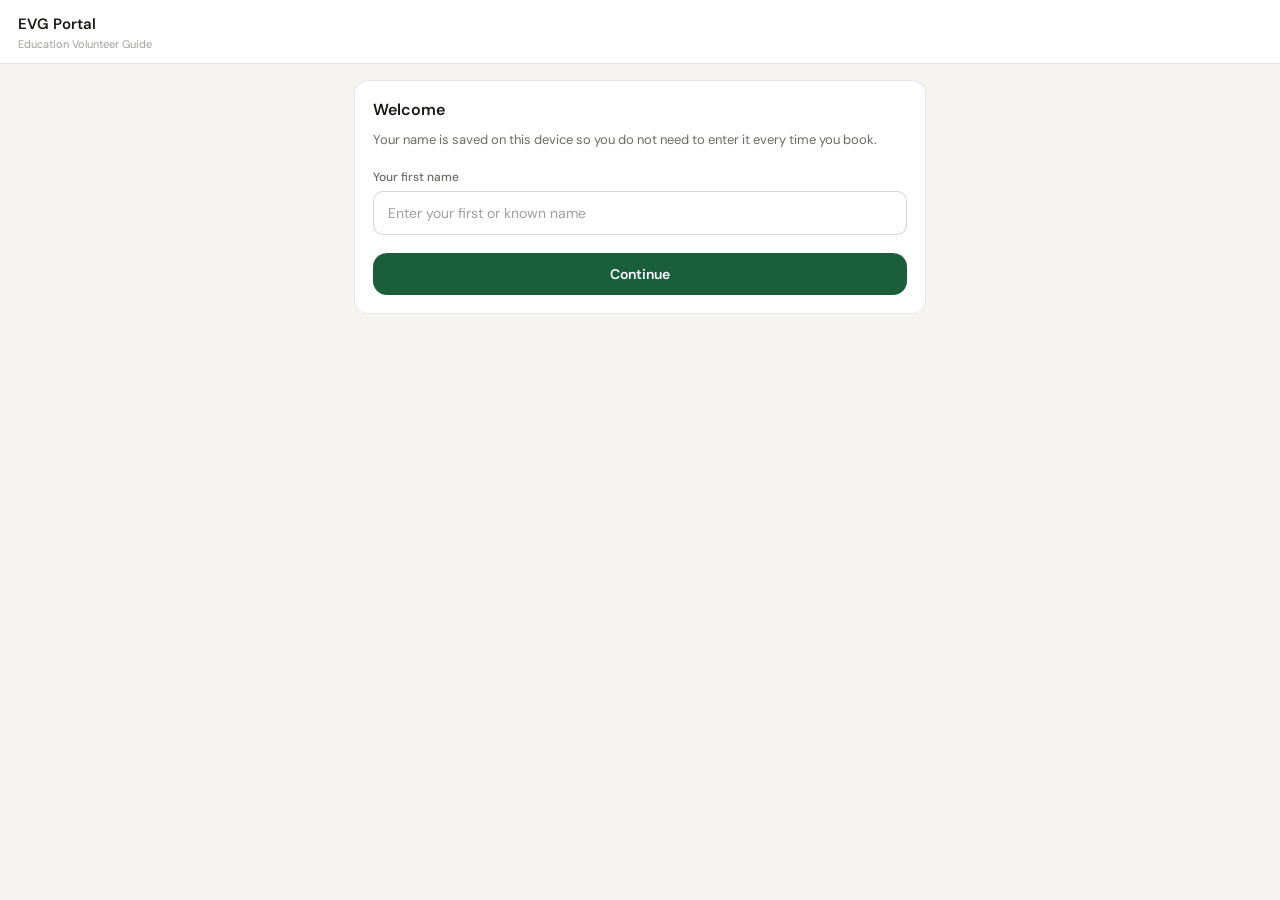
<file: index.html>
<!DOCTYPE html>
<html lang="en">
<head>
<meta charset="UTF-8">
<meta name="viewport" content="width=device-width, initial-scale=1.0, maximum-scale=1.0">

<title>EVG Portal</title>

<link href="https://fonts.googleapis.com/css2?family=DM+Sans:opsz,wght@9..40,400;9..40,500;9..40,600&family=DM+Mono:wght@400;500&display=swap" rel="stylesheet">

<style>
/* ========================================
   RESET & CSS VARIABLES
   ======================================== */
*, *::before, *::after {
    box-sizing: border-box;
    margin: 0;
    padding: 0;
}

:root {
    --bg: #F5F4F0;
    --surface: #FFFFFF;
    --surface2: #EEEDEA;
    --border: rgba(0, 0, 0, 0.09);
    --border-mid: rgba(0, 0, 0, 0.16);
    --text: #1A1916;
    --muted: #6B6A66;
    --faint: #A09F9C;
    --accent: #1B5E3B;
    --radius: 14px;
}

/* ========================================
   BODY & TYPOGRAPHY
   ======================================== */
body {
    font-family: 'DM Sans', sans-serif;
    background: var(--bg);
    color: var(--text);
    min-height: 100vh;
    padding-bottom: 40px;
    -webkit-font-smoothing: antialiased;
}

/* ========================================
   HEADER
   ======================================== */
header {
    background: var(--surface);
    padding: 14px 18px 12px;
    border-bottom: 1px solid var(--border);
    position: sticky;
    top: 0;
    z-index: 10;
}

.header-link {
    display: block;
    color: inherit;
    text-decoration: none;
}

.header-link:visited,
.header-link:hover,
.header-link:active,
.header-link:focus {
    color: inherit;
    text-decoration: none;
}

.hdr-title {
    font-size: 15px;
    font-weight: 600;
}

.hdr-sub {
    margin-top: 3px;
    font-size: 11px;
    color: var(--faint);
}

/* ========================================
   MAIN CONTENT & LAYOUT
   ======================================== */
main {
    padding: 12px 14px;
    display: flex;
    flex-direction: column;
}

@media (min-width: 600px) {
    main {
        max-width: 600px;
        margin: auto;
        padding: 16px 14px;
    }
}

/* ========================================
   CARDS
   ======================================== */
.card {
    background: var(--surface);
    border: 1px solid var(--border);
    border-radius: var(--radius);
    padding: 18px;
    overflow: hidden;
}

/* ========================================
   TYPOGRAPHY
   ======================================== */
h2 {
    font-size: 16px;
    font-weight: 600;
    margin-bottom: 10px;
}

p {
    font-size: 13px;
    line-height: 1.6;
    color: var(--muted);
    margin-bottom: 18px;
}

/* ========================================
   FORM ELEMENTS
   ======================================== */
label {
    display: block;
    margin-bottom: 6px;
    font-size: 12px;
    color: var(--muted);
    font-weight: 500;
}

input {
    width: 100%;
    padding: 12px 14px;
    font: 14px 'DM Sans', sans-serif;
    border: 1px solid var(--border-mid);
    border-radius: 10px;
    outline: none;
    background: var(--surface);
    color: var(--text);
    transition: border-color 0.2s ease;
}

input::placeholder {
    color: var(--faint);
}

input:focus {
    border-color: var(--accent);
}

input.error {
    border-color: #B33A3A;
}

/* ========================================
   BUTTONS
   ======================================== */
button {
    width: 100%;
    margin-top: 18px;
    padding: 12px 14px;
    border: none;
    border-radius: var(--radius);
    background: var(--accent);
    color: #FFFFFF;
    font: 600 14px 'DM Sans', sans-serif;
    cursor: pointer;
    transition: opacity 0.2s ease;
}

button:hover {
    opacity: 0.92;
}

button:active {
    opacity: 0.88;
}

/* ========================================
   WELCOME SECTION (Returning Volunteer)
   ======================================== */
.welcome-name {
    font-size: 20px;
    font-weight: 600;
    margin-bottom: 8px;
    color: var(--text);
}

/* ========================================
   PORTAL NAVIGATION CARDS
   ======================================== */
.portal-actions {
    display: flex;
    flex-direction: column;
    gap: 10px;
    margin-top: 20px;
}

.portal-card {
    display: block;
    padding: 14px;
    color: inherit;
    text-decoration: none;
    background: var(--surface2);
    border: 1px solid var(--border);
    border-radius: 12px;
    transition: border-color 0.18s ease, background 0.18s ease;
}

@media (hover: hover) {
    .portal-card:hover {
        border-color: var(--accent);
        background: #F2F6F3;
    }
}

@media (hover: none) {
    .portal-card:active {
        background: #E5EDE7;
        transform: scale(0.99);
    }
}

.portal-title {
    margin-bottom: 4px;
    font-weight: 600;
    font-size: 14px;
}

.portal-text {
    font-size: 12px;
    line-height: 1.5;
    color: var(--muted);
}

/* ========================================
   CHANGE NAME LINK
   ======================================== */
.change-name {
    width: max-content;
    margin-top: 24px;
    font-size: 12px;
    color: var(--muted);
    cursor: pointer;
    transition: color 0.2s ease;
}

.change-name:hover {
    color: var(--accent);
}

/* ========================================
   UTILITY: HIDDEN CLASS
   ======================================== */
.hidden {
    display: none;
}
</style>
</head>

<body>

<!-- ========================================
     HEADER: Portal Title & Subtitle
     ======================================== -->
<header>
    <a href="index.html" class="header-link">
        <div class="hdr-title">EVG Portal</div>
        <div class="hdr-sub">Education Volunteer Guide</div>
    </a>
</header>

<!-- ========================================
     MAIN CONTENT: Card Container
     ======================================== -->
<main>
    <div class="card">

        <!-- ========================================
             SECTION 1: New Volunteer (Initial Entry)
             Collects volunteer name for first time
             ======================================== -->
        <section id="newVolunteer">
            <h2 id="introTitle">Welcome</h2>
            <p id="introText">Your name is saved on this device so you do not need to enter it every time you book.</p>

            <label for="volunteerName">Your first name</label>
            <input
                id="volunteerName"
                type="text"
                maxlength="40"
                autocomplete="given-name"
                placeholder="Enter your first or known name">

            <button id="continueButton">Continue</button>
        </section>

        <!-- ========================================
             SECTION 2: Returning Volunteer (Portal Access)
             Shows saved name and navigation options
             ======================================== -->
        <section id="returningVolunteer" class="hidden">
            <div class="welcome-name">Welcome <span id="savedName"></span></div>
            <p id="welcomeLine">Use the options below to access volunteer services.</p>

            <!-- Portal Navigation Cards -->
            <div class="portal-actions">
                <a class="portal-card" href="grg_index.html">
                    <div class="portal-title">GRG</div>
                    <div class="portal-text">Book GRG volunteer duties</div>
                </a>

                <a class="portal-card" href="cg_index.html">
                    <div class="portal-title">Courses &amp; Guidings</div>
                    <div class="portal-text">Book courses and guidings</div>
                </a>

                <a class="portal-card" href="evg_grg_dashboard.html">
                    <div class="portal-title">GRG Status</div>
                    <div class="portal-text">View GRG bookings status approved/pending</div>
                </a>

                <a class="portal-card" href="evg_cg_dashboard.html">
                    <div class="portal-title">C&G Status</div>
                    <div class="portal-text">View Course and Guidings bookings status</div>
                </a>

<!--                <a class="portal-card" href="evg_notes/index.html">-->
<!--                    <div class="portal-title">Create notes &amp; stories</div>-->
<!--                    <div class="portal-text">Create observations, ideas and experiences</div>-->
<!--                </a>-->

<!--                <a class="portal-card" href="evg_notes_viewer/index.html">-->
<!--                    <div class="portal-title">View notes &amp; stories</div>-->
<!--                    <div class="portal-text">View observations, ideas and experiences</div>-->
<!--                </a>-->

<!--                <a class="portal-card" href="noticeboard/index.html">-->
<!--                    <div class="portal-title">Noticeboard</div>-->
<!--                    <div class="portal-text">News, updates and announcements</div>-->
<!--                </a>-->
            </div>

            <!-- Change Name Link -->
            <div class="change-name" id="changeName">Use a different name</div>
        </section>

    </div>
</main>

<!-- ========================================
     SCRIPTS: Shared utility and page logic
     ======================================== -->
<script src="../scripts/evg_id_shared.js"></script>

<script>
/* ========================================
   STATE MANAGEMENT
   DOM elements and local state
   ======================================== */
document.addEventListener("DOMContentLoaded", function () {
    const newVolunteer = document.getElementById("newVolunteer");
    const returningVolunteer = document.getElementById("returningVolunteer");
    const savedName = document.getElementById("savedName");
    const volunteerName = document.getElementById("volunteerName");
    const continueButton = document.getElementById("continueButton");
    const changeName = document.getElementById("changeName");

    /* ========================================
       UTILITY: Show/Hide Functions
       Toggle between new and returning views
       ======================================== */
    function showFirst() {
        newVolunteer.classList.remove("hidden");
        returningVolunteer.classList.add("hidden");
    }

    function showReturn(name) {
        newVolunteer.classList.add("hidden");
        returningVolunteer.classList.remove("hidden");
        savedName.textContent = name;
    }

    /* ========================================
       HANDLER: Save Name
       Validates input and saves to localStorage
       ======================================== */
    function save() {
        const name = volunteerName.value.trim();

        if (!name) {
            volunteerName.classList.add("error");
            volunteerName.focus();
            return;
        }

        volunteerName.classList.remove("error");
        localStorage.setItem("evg_name", name);
        showReturn(name);
    }

    /* ========================================
       HANDLER: Change Name
       Clears current name and allows new entry
       ======================================== */
    function change() {
        returningVolunteer.classList.add("hidden");
        newVolunteer.classList.remove("hidden");
        volunteerName.value = evgGetName();
    }

    /* ========================================
       INITIALIZATION: Load State
       Checks localStorage for saved name
       Shows appropriate section on page load
       ======================================== */
    function load() {
        ensureDeviceIdentity();
        const name = evgGetName();

        if (name) {
            showReturn(name);
        } else {
            showFirst();
        }
    }

    /* ========================================
       EVENT LISTENERS
       Attach handlers to buttons and inputs
       ======================================== */
    continueButton.addEventListener("click", save);
    changeName.addEventListener("click", change);

    volunteerName.addEventListener("keypress", function (e) {
        if (e.key === "Enter") save();
    });

    /* ========================================
       PAGE LOAD
       Trigger initialization on DOM ready
       ======================================== */
    load();
});
</script>

</body>
</html>
</file>
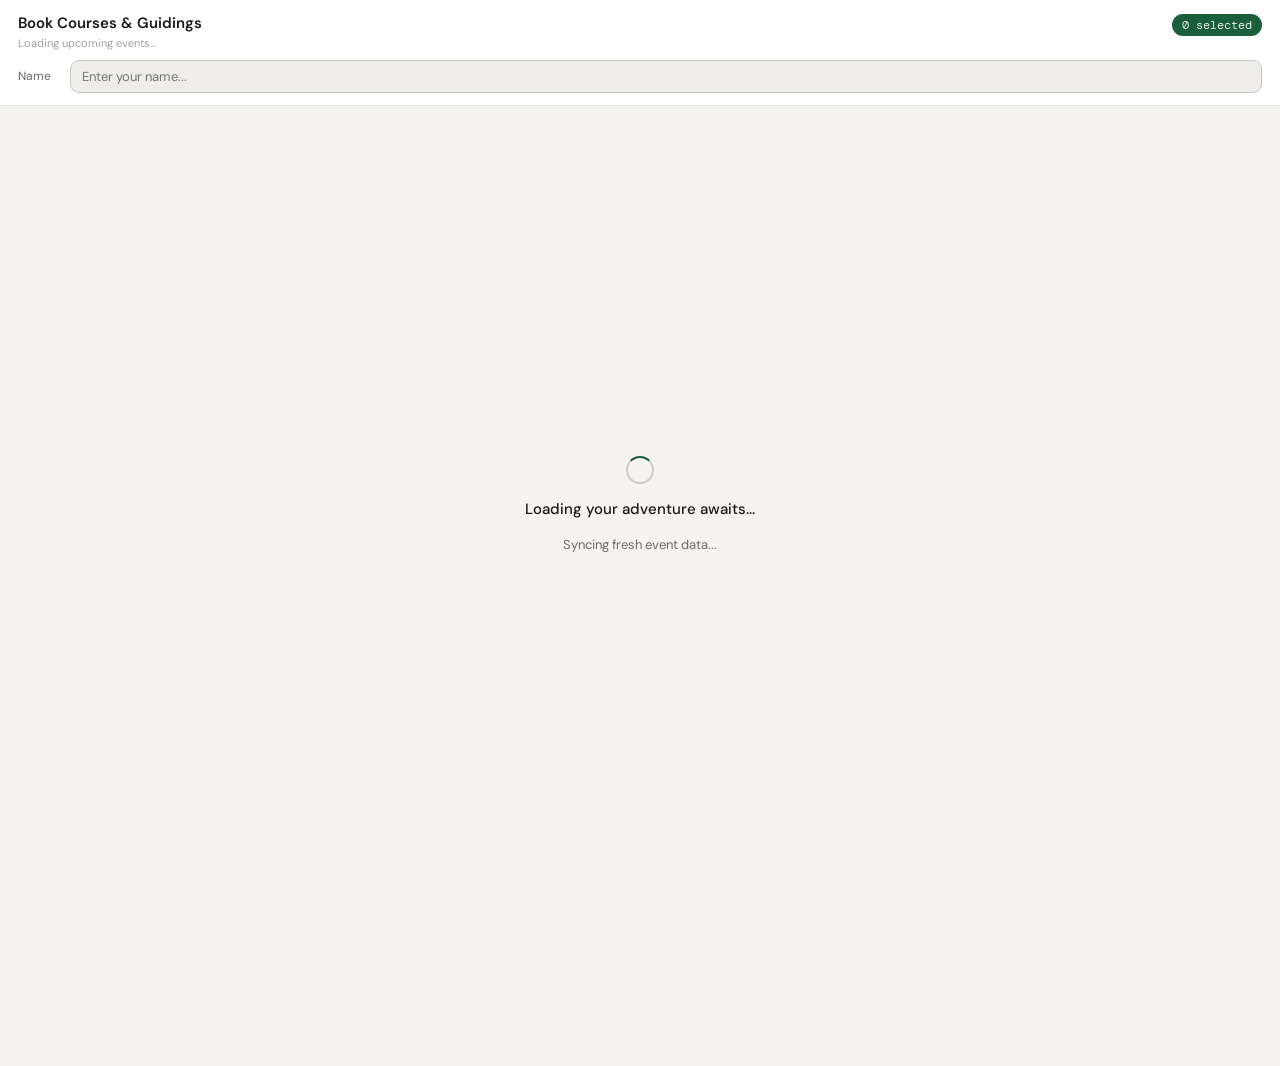
<file: cg_index.html>
<!DOCTYPE html>
<html lang="en">
<head>
  <meta charset="UTF-8">
  <meta name="viewport" content="width=device-width, initial-scale=1.0, maximum-scale=1.0">
  <title>Courses &amp; Guidings Booking</title>
  <link href="https://fonts.googleapis.com/css2?family=DM+Sans:opsz,wght@9..40,400;9..40,500;9..40,600&family=DM+Mono:wght@400;500&display=swap" rel="stylesheet">
  <link rel="stylesheet" href="cg_style.css">
  <link rel="stylesheet" href="loading_messages.css">
</head>

<body>
  <header>
    <div class="hdr-row">
      <a href="../index.html" class="header-link">
        <div class="hdr-title">Book Courses &amp; Guidings</div>
        <div class="hdr-valid" id="hdrValid">Loading...</div>
      </a>
      <div class="badge" id="badge">0 selected</div>
    </div>

    <div class="hdr-fields">
      <div class="field-row">
        <label for="volName">Name</label>
        <input id="volName" class="name-input" type="text"
               placeholder="Enter your name..." maxlength="50" autocomplete="name" />
      </div>
    </div>
  </header>

  <div id="appBody"></div>

  <div class="bottom-bar" id="bottomBar">

    <div class="comment-wrap collapsed" id="commentWrap">
      <div class="comment-toggle" id="commentToggle">
      <span>Comment (optional)</span>
      <span class="comment-arrow" id="commentArrow">&#9662;</span>
    </div>
      <textarea id="volComment" class="comment-input" placeholder="Any notes for the coordinator..."></textarea>
    </div>

    <div class="bar-btns">
      <button class="btn-clear" id="clearBtn">Clear all</button>
      <button class="btn-send"  id="sendBtn">Review &amp; Send &#8594;</button>
    </div>
  </div>

  <div class="toast" id="toast">
    <span id="toastLabel">Removed</span>
    <button class="toast-undo" id="toastUndo">Undo</button>
  </div>

  <div class="overlay" id="overlay">
    <div class="modal">
      <div class="modal-handle"></div>
      <div class="modal-title">Your Booking Message</div>
      <div class="modal-sub">Tap WhatsApp to send your booking to the coordinator.</div>
      <div class="msg-box" id="msgBox"></div>
      <div class="copy-fb" id="copyFb"></div>
      <div class="modal-btns">
        <button class="mbtn mbtn-close" id="closeModal">&#10005;</button>
        <button class="mbtn mbtn-copy"  id="copyBtn">Copy</button>
        <a class="mbtn mbtn-wa" id="waBtn" href="#" target="_blank">WhatsApp &#8599;</a>
      </div>
    </div>
  </div>

  <script src="cg_telemetry.js"></script>
  <script src="cg_script.js"></script>


</body>
</html>
</file>
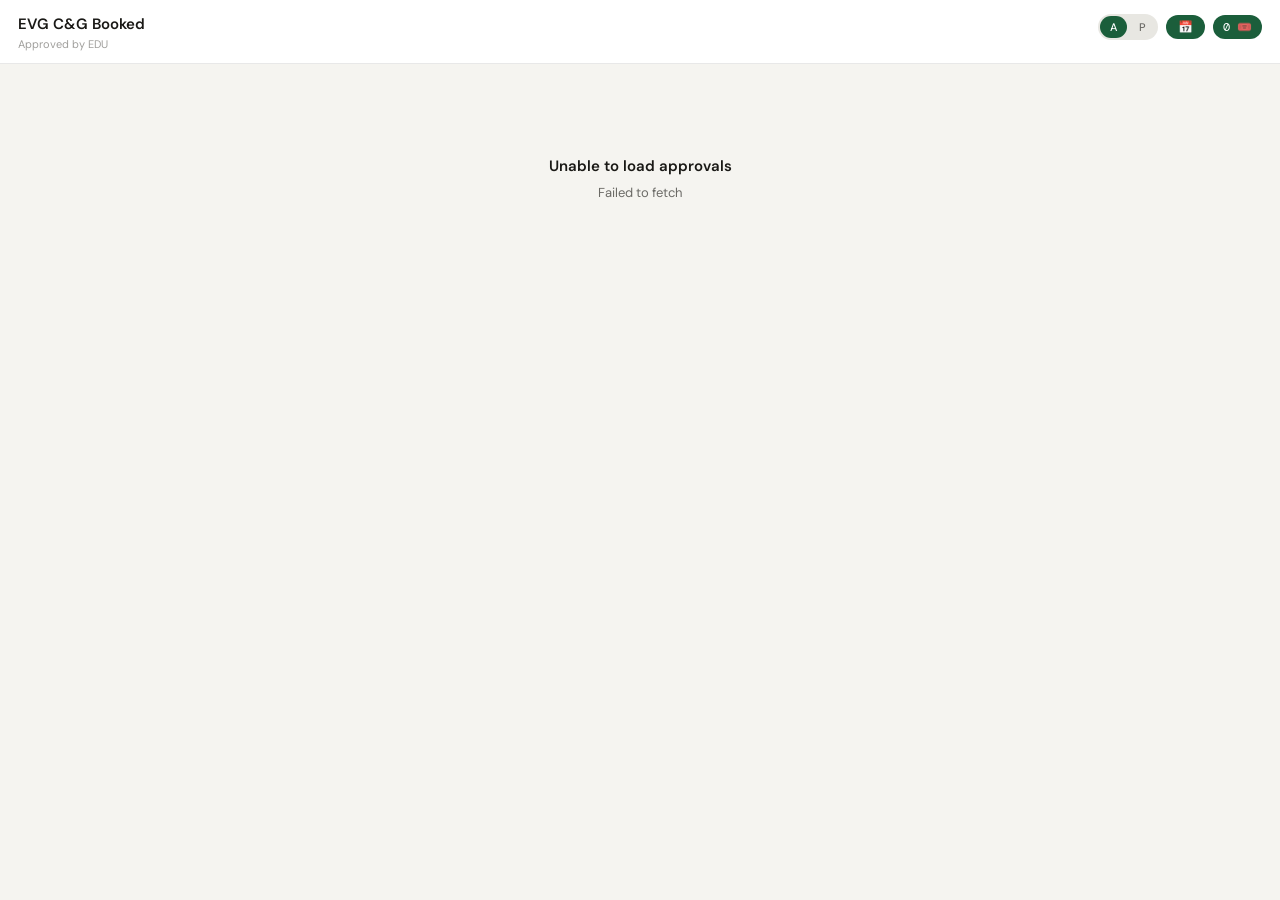
<file: evg_cg_dashboard.html>
<!DOCTYPE html>
<html lang="en">
<head>
<meta charset="UTF-8">
<meta name="viewport" content="width=device-width, initial-scale=1.0, maximum-scale=1.0">

<title>EVG Approved C & G Bookings</title>

<link href="https://fonts.googleapis.com/css2?family=DM+Sans:opsz,wght@9..40,400;9..40,500;9..40,600&family=DM+Mono:wght@400;500&display=swap" rel="stylesheet">

<style>

/* ========================================
   RESET & CSS VARIABLES
   ======================================== */

*, *::before, *::after {
    box-sizing: border-box;
    margin: 0;
    padding: 0;
}

:root {
    --bg: #F5F4F0;
    --surface: #FFFFFF;
    --border: rgba(0,0,0,.09);
    --text: #1A1916;
    --muted: #6B6A66;
    --faint: #A09F9C;
    --accent: #1B5E3B;

    --approved: #F5FBF0;
    --approved-border: #639922;

    --course-bg: #FAF3FB;
    --course-text: #0D3D6B;
    --course-border: #4A90D9;
    --course-card-bg: #F5FAFF;

    --guiding-bg: #FAF3DE;
    --guiding-text: #27500A;
    --guiding-border: #639922;
    --guiding-card-bg: #F5FBF0;

    --pending: #FFF4E5;
    --pending-border: #E39A32;
    --pending-text: #9A5B00;

}


/* ========================================
   BODY & TYPOGRAPHY
   ======================================== */

body {
    font-family: 'DM Sans', sans-serif;
    background: var(--bg);
    color: var(--text);
    min-height: 100vh;
    padding-bottom: 40px;
    -webkit-font-smoothing: antialiased;
}


/* ========================================
   HEADER
   ======================================== */

header {
    background: #fff;
    border-bottom: 1px solid var(--border);
    padding: 14px 18px 12px;
    position: sticky;
    top: 0;
    z-index: 10;
}

.header-link {
    display: block;
    color: inherit;
    text-decoration: none;
}

.header-link:visited,
.header-link:hover,
.header-link:active,
.header-link:focus {
    color: inherit;
    text-decoration: none;
}

.hdr-row {
    display: flex;
    justify-content: space-between;
    align-items: flex-start;
}

.hdr-title {
    font-size: 15px;
    font-weight: 600;
}

.hdr-valid {
    margin-top: 3px;
    font-size: 11px;
    color: var(--faint);
}

.hdr-controls {
    display: flex;
    gap: 8px;
    align-items: center;
}


/* ========================================
   BADGE & BUTTONS
   ======================================== */

.badge {
    background: var(--accent);
    color: #fff;
    padding: 4px 10px;
    border-radius: 999px;
    font-size: 12px;
    font-family: 'DM Mono', monospace;
    white-space: nowrap;
}

.filter-btn {
    background: var(--accent);
    color: #fff;
    border: none;
    padding: 4px 12px;
    border-radius: 999px;
    font-size: 12px;
    font-family: 'DM Sans', sans-serif;
    font-weight: 500;
    cursor: pointer;
    transition: opacity 0.2s ease;
}

.filter-btn:hover {
    opacity: 0.9;
}

.filter-btn.active {
    background: var(--accent);
}

.filter-btn:not(.active) {
    background: var(--accent);
    /*opacity: 0.6;*/
    opacity: 1;
}


.status-toggle {
    display: flex;
    gap: 2px;
    background: #E8E7E2;
    padding: 2px;
    border-radius: 999px;
}

.status-btn {
    background: transparent;
    color: var(--muted);
    border: none;
    padding: 4px 10px;
    border-radius: 999px;
    font-size: 11px;
    font-family: 'DM Sans', sans-serif;
    font-weight: 500;
    cursor: pointer;
    white-space: nowrap;
}

.status-btn.active {
    background: var(--accent);
    color: #fff;
}



/* ========================================
   BOOKING LIST CONTAINER
   ======================================== */

.list {
    padding: 12px 14px;
    display: flex;
    flex-direction: column;
    gap: 10px;
}


/* ========================================
   BOOKING CARD
   ======================================== */

.booking-card {
    background: var(--approved);
    border-radius: 14px;
    overflow: hidden;
    border: 1px solid var(--approved-border);
}

.booking-card.course {
    background: var(--course-card-bg);
    border-color: rgba(74, 144, 217, 0.2);
}

.booking-card.guiding {
    background: var(--guiding-card-bg);
    border-color: rgba(99, 153, 34, 0.2);
}

.booking-card.pending {
    background: var(--pending);
    border-color: var(--pending-border);
}

.booking-card.hidden {
    display: none;
}



/* ========================================
   CARD HEADER
   ======================================== */

.card-header {
    padding: 10px 14px;
    display: flex;
    justify-content: space-between;
    align-items: flex-start;
    border-bottom: 1px solid var(--border);
}

.card-date {
    font-family: 'DM Mono', monospace;
    font-size: 13px;
    font-weight: 500;
}

.card-time {
    margin-top: 3px;
    font-size: 12px;
    color: var(--muted);
}

.card-header-right {
    display: flex;
    gap: 6px;
}


/* ========================================
   CARD TAGS
   ======================================== */

.tag {
    font-size: 10px;
    font-weight: 600;
    text-transform: uppercase;
    background: var(--accent);
    color: #fff;
    padding: 3px 8px;
    border-radius: 999px;
    white-space: nowrap;
    padding-top: 4px;
}


.tag.pending {
    background: var(--pending-border);
    color: #fff;
    padding-top: 4px;
}


.type-tag {
    font-size: 10px;
    font-weight: 600;
    padding: 3px 9px;
    border-radius: 999px;
    text-transform: uppercase;
    letter-spacing: 0.06em;
    white-space: nowrap;
}

.type-tag.course {
    background: var(--course-bg);
    color: var(--course-text);
    border: 1px solid var(--course-border);
}

.type-tag.guiding {
    background: var(--guiding-bg);
    color: var(--guiding-text);
    border: 1px solid var(--guiding-border);
}


/* ========================================
   CARD BODY
   ======================================== */

.card-body {
    padding: 12px 14px;
}

.name {
    font-size: 14px;
    font-weight: 600;
}

.detail {
    margin-top: 5px;
    font-size: 12px;
    color: var(--muted);
}

.comment {
    margin-top: 8px;
    padding-top: 8px;
    border-top: 1px solid var(--border);
    font-size: 12px;
    color: var(--muted);
}


/* ========================================
   STATE MESSAGES
   ======================================== */

.state {
    padding: 80px 24px;
    text-align: center;
}

.state-title {
    font-size: 15px;
    font-weight: 600;
}

.state-sub {
    margin-top: 8px;
    font-size: 13px;
    color: var(--muted);
}


/* ========================================
   LOADING SPINNER
   ======================================== */

.loading {
    min-height: 60vh;
    display: flex;
    justify-content: center;
    align-items: center;
    color: var(--muted);
    font-size: 13px;
}

.loading::after {
    content: "";
    display: inline-block;
    width: 14px;
    height: 14px;
    margin-left: 8px;
    border: 2px solid #D8D6D0;
    border-top-color: var(--accent);
    border-radius: 50%;
    animation: spin 0.8s linear infinite;
}

@keyframes spin {
    to {
        transform: rotate(360deg);
    }
}

</style>
</head>


<!---------------------------------------------------------------------------------------------->

<body>

<!-- ========================================
     HEADER: Title, Booking Count, Filter Button
     ======================================== -->
<header>
    <div class="hdr-row">
        <div>
            <a href="index.html" class="header-link">
                <div class="hdr-title">EVG C&G Booked</div>
                <div class="hdr-valid">Approved by EDU</div>
            </a>
        </div>

        <div class="hdr-controls">

            <div class="status-toggle">
                <button class="status-btn active" id="approvedBtn">
                    A
                </button>

                <button class="status-btn" id="pendingBtn">
                    P
                </button>
            </div>

            <button class="filter-btn" id="sortBtn" title="Sort by date">
                📅
            </button>
<!--            <button class="filter-btn active" id="filterBtn" style="display: none;">-->
<!--                Duties-->
<!--            </button>-->
            <div class="badge" id="count">0 🎟️</div>
        </div>
    </div>
</header>

<!-- ========================================
     BOOKING LIST: Populated by JavaScript
     ======================================== -->
<div class="list" id="bookingList">
    <div class="loading">Loading bookings</div>
</div>

<script>
/* ========================================
   CONFIGURATION
   Deployment ID and API endpoint
   ======================================== */
// const GAS_DEPLOYMENT_ID = "AKfycbzb1cZzvxcO5Pat3glYrcp5XGJ1XZtsmpQEP7jprlYFgWVVIphDodpdy_FFjDWHC-PWrg";
const GAS_DEPLOYMENT_ID = "AKfycbxdvhMN2FQDrhvK8i-uktv3EEglqqvb_Y9oNvfHCqOmHvixrr3JNZ-GA6SZUO1mR7fu_g";

const GAS_URL = `https://script.google.com/macros/s/${GAS_DEPLOYMENT_ID}/exec`;

/* ========================================
   STATE MANAGEMENT
   Track filter state, all bookings, and sort order
   ======================================== */

let allBookings = [];
// let filterByName = false;
let sortOrder = "asc"; // "asc" or "desc"
let approvalFilter = "approved";

const userName = localStorage.getItem("evg_name") || null;

/* ========================================
   UTILITY: Safe String Conversion
   Handles null values and whitespace
   ======================================== */
function safeString(value) {
    if (value === null || value === undefined || value === "") return "";
    return String(value).trim();
}

/* ========================================
   UTILITY: Format Date
   Converts date string (YYYY-MM-DD) to ZA locale format (DD MMM YYYY)
   ======================================== */
function formatDate(value) {
    if (!value) return '';

    // Try to parse as YYYY-MM-DD string or Date object
    let d;
    if (typeof value === 'string') {
        // If it's a string like "2026-09-22", parse it
        d = new Date(value + 'T00:00:00Z');
    } else {
        d = new Date(value);
    }

    if (isNaN(d.getTime())) {
        return safeString(value);
    }

    return d.toLocaleDateString('en-ZA', {
        day: '2-digit',
        month: 'short',
        year: 'numeric',
        timeZone: 'Africa/Johannesburg'
    });
}

/* ========================================
   UTILITY: Render Booking Cards
   Takes booking data and returns HTML
   ======================================== */

function renderBookings(bookings) {
    return bookings.map(b => {

        const type = safeString(b.type).toLowerCase(); // "guiding" or "course"
        const typeDisplay = type === "guiding" ? "Guiding" : "Course";
        const gradeStr = safeString(b.grade);
        const timeStr = safeString(b.time);
        const dayStr = safeString(b.day);

        const isApproved =
            b.approved === "1" ||
            b.approved === 1 ||
            b.approved === true;

        const statusText = isApproved
            ? "Approved"
            : "Pending";

        const statusClass = isApproved
            ? ""
            : " pending";

        return `

        <div class="booking-card ${type}" data-name="${safeString(b.name)}">

            <div class="card-header">

                <div>
                    <div class="card-date">${formatDate(b.date)}</div>
                    <div class="card-time">${timeStr} · ${dayStr}</div>
                </div>

                <div class="card-header-right">
                    <span class="tag${statusClass}">${statusText}</span>
                    <span class="type-tag ${type}">${typeDisplay}</span>
                </div>

            </div>

            <div class="card-body">
                <div class="name">${safeString(b.name)}</div>
                <div class="detail">${safeString(b.school)} ${gradeStr ? " · Grade " + gradeStr : ""}</div>
                <div class="detail">
                    ${safeString(b.typeDetail)}
                </div>
                ${b.comment ? `<div class="comment">${safeString(b.comment)}</div>` : ""}
            </div>
        </div>
    `;
    }).join("");
}

/* ========================================
   UTILITY: Update Display
   Filters, sorts, and renders bookings based on state
   ======================================== */
//
// function updateDisplay() {
//
//     const container =
//         document.getElementById("bookingList");
//
//     let bookingsToDisplay = allBookings;
//
//
//     // My Duties is now the default/only view
//     if (userName) {
//
//         bookingsToDisplay =
//             allBookings.filter(
//                 b => b.name === userName
//             );
//
//     }
//
//
//     // No bookings for this person
//     if (bookingsToDisplay.length === 0) {
//
//         container.innerHTML = `
//
//             <div class="state">
//
//                 <div class="state-title">
//                     ${
//                         userName
//                             ? "No bookings found for you"
//                             : "No approved bookings found"
//                     }
//                 </div>
//
//                 <div class="state-sub">
//                     ${
//                         userName
//                             ? "You have no approved bookings at this time."
//                             : "Approved courses and guidings will appear here."
//                     }
//                 </div>
//
//             </div>
//
//         `;
//
//         updateCount();
//
//         return;
//     }
//
//
//     // Sort
//     const sorted =
//         [...bookingsToDisplay].sort(
//             (a, b) => {
//
//                 const dateA = a.date || "";
//                 const dateB = b.date || "";
//
//                 const cmp =
//                     dateA.localeCompare(dateB);
//
//                 return sortOrder === "asc"
//                     ? cmp
//                     : -cmp;
//
//             }
//         );
//
//
//     container.innerHTML =
//         renderBookings(sorted);
//
//     updateCount();
// }


function updateDisplay() {

    const container =
        document.getElementById("bookingList");

    /*
     * Start with ALL data returned by GAS.
     */
    let bookingsToDisplay = allBookings;


    /*
     * First: show only this volunteer's bookings.
     */
    if (userName) {

        bookingsToDisplay =
            bookingsToDisplay.filter(
                b => safeString(b.name) === userName
            );

    }


    /*
     * Second: filter by Approved / Pending.
     *
     * Approved:
     *     approved = "1"
     *
     * Pending:
     *     approved = ""
     */
    if (approvalFilter === "approved") {

        bookingsToDisplay =
            bookingsToDisplay.filter(
                b =>
                    b.approved === "1" ||
                    b.approved === 1 ||
                    b.approved === true
            );

    } else {

        bookingsToDisplay =
            bookingsToDisplay.filter(
                b => safeString(b.approved) === ""
            );

    }


    /*
     * Nothing to display.
     */
    if (bookingsToDisplay.length === 0) {

        const statusText =
            approvalFilter === "approved"
                ? "approved"
                : "pending";

        container.innerHTML = `

            <div class="state">

                <div class="state-title">
                    ${
                        userName
                            ? `No ${statusText} bookings found`
                            : `No ${statusText} bookings found`
                    }
                </div>

                <div class="state-sub">
                    ${
                        approvalFilter === "approved"
                            ? "Your approved courses and guidings will appear here."
                            : "Bookings awaiting approval will appear here."
                    }
                </div>

            </div>

        `;

        updateCount();

        return;
    }


    /*
     * Sort by date.
     */
    const sorted =
        [...bookingsToDisplay].sort(
            (a, b) => {

                const dateA = a.date || "";
                const dateB = b.date || "";

                const cmp =
                    dateA.localeCompare(dateB);

                return sortOrder === "asc"
                    ? cmp
                    : -cmp;

            }
        );


    container.innerHTML =
        renderBookings(sorted);

    updateCount();
}


//
// function updateDisplay() {
//     const container = document.getElementById("bookingList");
//
//     let bookingsToDisplay = allBookings;
//
//     if (filterByName && userName) {
//         // Filter to only matching names
//         bookingsToDisplay = allBookings.filter(b => b.name === userName);
//
//         if (bookingsToDisplay.length === 0) {
//             container.innerHTML = `
//                 <div class="state">
//                     <div class="state-title">No bookings found for you</div>
//                     <div class="state-sub">You have no approved bookings at this time.</div>
//                 </div>`;
//             return;
//         }
//     } else {
//         // Show all bookings
//         if (bookingsToDisplay.length === 0) {
//             container.innerHTML = `
//                 <div class="state">
//                     <div class="state-title">No approved bookings found</div>
//                     <div class="state-sub">Approved courses and guidings will appear here.</div>
//                 </div>`;
//             return;
//         }
//     }
//
//     // Apply sort (dates come as YYYY-MM-DD strings from GAS, which sort correctly as strings)
//     const sorted = [...bookingsToDisplay].sort((a, b) => {
//         const dateA = a.date || '';
//         const dateB = b.date || '';
//         const cmp = dateA.localeCompare(dateB);
//         return sortOrder === "asc" ? cmp : -cmp;
//     });
//
//     container.innerHTML = renderBookings(sorted);
//     updateCount();
// }

/* ========================================
   UTILITY: Update Booking Count
   Updates badge and filter button visibility
   ======================================== */
function updateCount() {
    const displayedCards = document.querySelectorAll('.booking-card');
    const count = displayedCards.length;

    document.getElementById("count").textContent =
        // count + " booking" + (count === 1 ? "" : "s");
        count + " 🎟️";
}

/* ========================================
   SORT BUTTON EVENT LISTENER
   Cycle through sort orders: asc → desc → asc
   ======================================== */

const sortBtn = document.getElementById("sortBtn");
    sortBtn.addEventListener("click", () => {
    sortOrder = sortOrder === "asc" ? "desc" : "asc";
    sortBtn.textContent = sortOrder === "asc" ? "↑" : "↓";
    updateDisplay();
});


/* ========================================
   APPROVED BUTTON EVENT LISTENER
   Cycle through Approved Pending
   ======================================== */

const approvedBtn =
    document.getElementById("approvedBtn");

const pendingBtn =
    document.getElementById("pendingBtn");

approvedBtn.addEventListener("click", () => {
    approvalFilter = "approved";
    approvedBtn.classList.add("active");
    pendingBtn.classList.remove("active");
    updateDisplay();
});

pendingBtn.addEventListener("click", () => {
    approvalFilter = "pending";
    pendingBtn.classList.add("active");
    approvedBtn.classList.remove("active");
    updateDisplay();
});


/* ========================================
   FILTER BUTTON EVENT LISTENER
   Toggle between all and filtered view
   ======================================== */
// if (userName) {
//     const filterBtn = document.getElementById("filterBtn");
//     filterBtn.style.display = "block";
//
//     filterBtn.addEventListener("click", () => {
//         filterByName = !filterByName;
//         filterBtn.classList.toggle("active");
//         updateDisplay();
//     });
// }

/* ========================================
   FETCH & LOAD BOOKINGS
   Calls GAS endpoint and populates page
   ======================================== */
function loadApproved() {
    const container = document.getElementById("bookingList");
    const startTime = performance.now();
    const startTimestamp = new Date().toISOString();

    fetch(GAS_URL + "?action=cgapprovals")
        .then(response => {
            const duration = Math.round(performance.now() - startTime);

            // Log performance metrics to localStorage
            localStorage.setItem(
                "evg_dashboard_cg_deployment_call_duration",
                JSON.stringify({
                    start: startTimestamp,
                    end: new Date().toISOString(),
                    duration_ms: duration
                })
            );

            console.log("CG GAS deployment call duration:", duration + "ms");

            if (!response.ok) {
                throw new Error("HTTP " + response.status);
            }

            return response.json();
        })
        .then(data => {
            // Store and filter approved bookings (approved column is "" or "1")
            allBookings = (data.approvals || [])
                // .filter(b => b.approved === '1' || b.approved === 1 || b.approved === true)
                .map(b => ({
                    ...b,
                    // All fields already come as strings from GAS, just ensure they're safe
                    name: safeString(b.name),
                    date: safeString(b.date),
                    day: safeString(b.day),
                    school: safeString(b.school),
                    grade: safeString(b.grade),
                    type: safeString(b.type),
                    typeDetail: safeString(b.typeDetail),
                    time: safeString(b.time),
                    comment: safeString(b.comment)
                }));

            if (!allBookings.length) {
                container.innerHTML = `
                    <div class="state">
                        <div class="state-title">No approved bookings found</div>
                        <div class="state-sub">Approved courses and guidings will appear here.</div>
                    </div>`;
                return;
            }

            // Initial display (uses current sortOrder which defaults to "asc")
            updateDisplay();
        })
        .catch(err => {
            const duration = Math.round(performance.now() - startTime);

            localStorage.setItem(
                "evg_dashboard_cg_deployment_call_duration",
                JSON.stringify({
                    start: startTimestamp,
                    end: new Date().toISOString(),
                    duration_ms: duration,
                    error: err.message
                })
            );

            container.innerHTML = `
                <div class="state">
                    <div class="state-title">Unable to load approvals</div>
                    <div class="state-sub">${err.message}</div>
                </div>`;
        });
}

// Initialize on page load
loadApproved();
</script>

</body>
</html>
</file>
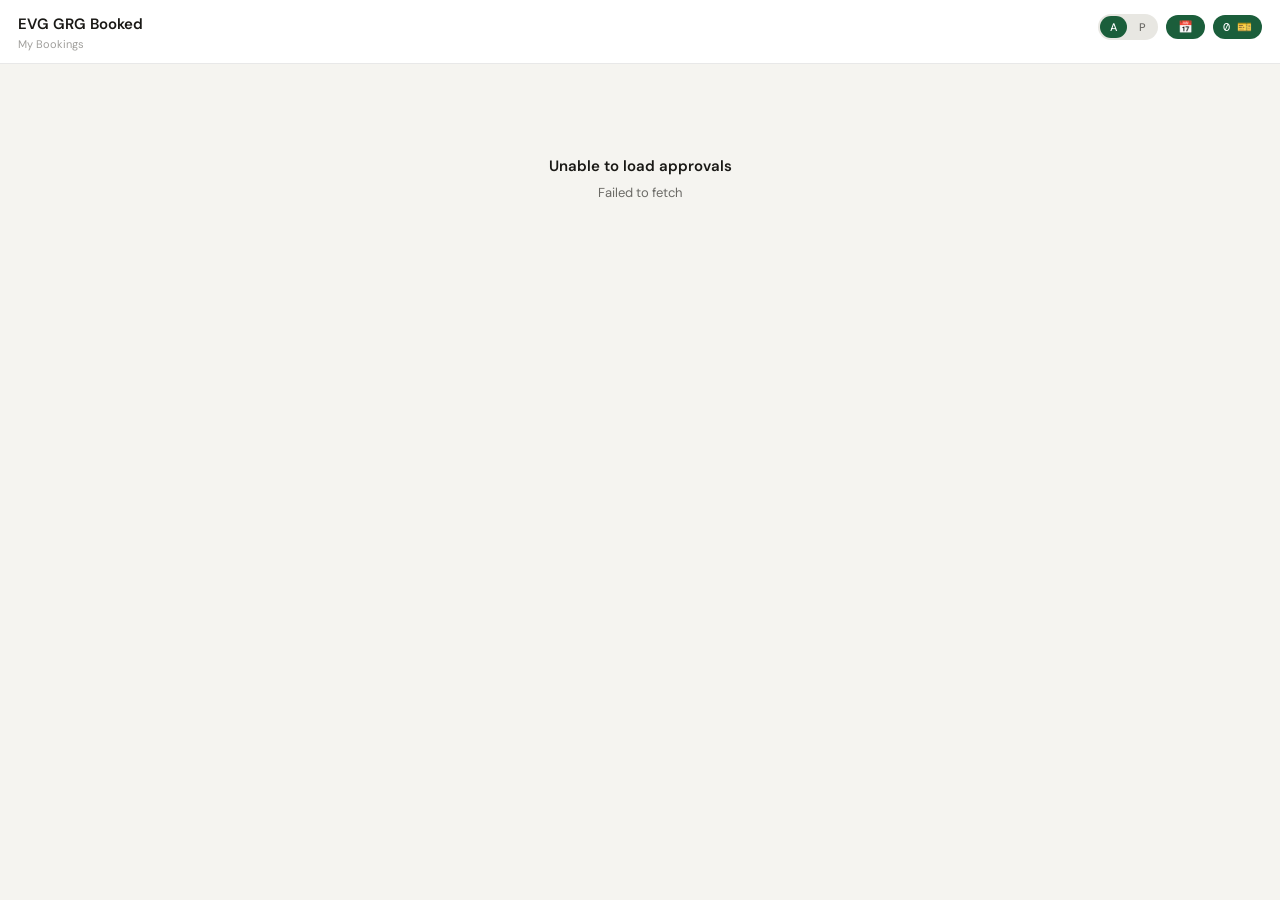
<file: evg_grg_dashboard.html>
<!DOCTYPE html>
<html lang="en">
<head>
<meta charset="UTF-8">
<meta name="viewport" content="width=device-width, initial-scale=1.0, maximum-scale=1.0">

<title>EVG Approved GRG Bookings</title>

<link href="https://fonts.googleapis.com/css2?family=DM+Sans:opsz,wght@9..40,400;9..40,500;9..40,600&family=DM+Mono:wght@400;500&display=swap" rel="stylesheet">

<style>

/* ========================================
   RESET & CSS VARIABLES
   ======================================== */

*, *::before, *::after {
    box-sizing: border-box;
    margin: 0;
    padding: 0;
}

:root {
    --bg: #F5F4F0;
    --surface: #FFFFFF;
    --border: rgba(0,0,0,.09);
    --text: #1A1916;
    --muted: #6B6A66;
    --faint: #A09F9C;
    --accent: #1B5E3B;

    --approved: #F5FBF0;
    --approved-border: #639922;

    --pending: #FFF4E5;
    --pending-border: #E39A32;

    --radius: 14px;

    --grg-bg: #EAF3DE;
    --grg-text: #27500A;
    --grg-border: #639922;
}


/* ========================================
   BODY & TYPOGRAPHY
   ======================================== */

body {
    font-family: 'DM Sans', sans-serif;
    background: var(--bg);
    color: var(--text);
    min-height: 100vh;
    padding-bottom: 40px;
    -webkit-font-smoothing: antialiased;
}


/* ========================================
   HEADER
   ======================================== */

header {
    background: #fff;
    border-bottom: 1px solid var(--border);
    padding: 14px 18px 12px;
    position: sticky;
    top: 0;
    z-index: 10;
}

.header-link {
    display: block;
    color: inherit;
    text-decoration: none;
}

.header-link:visited,
.header-link:hover,
.header-link:active,
.header-link:focus {
    color: inherit;
    text-decoration: none;
}

.hdr-row {
    display: flex;
    justify-content: space-between;
    align-items: flex-start;
}

.hdr-title {
    font-size: 15px;
    font-weight: 600;
}

.hdr-valid {
    margin-top: 3px;
    font-size: 11px;
    color: var(--faint);
}

.hdr-controls {
    display: flex;
    gap: 8px;
    align-items: center;
}


/* ========================================
   BADGE & BUTTONS
   ======================================== */

.badge {
    background: var(--accent);
    color: #fff;
    padding: 4px 10px;
    border-radius: 999px;
    font-size: 12px;
    font-family: 'DM Mono', monospace;
    white-space: nowrap;
}

.filter-btn {
    background: var(--accent);
    color: #fff;
    border: none;
    padding: 4px 12px;
    border-radius: 999px;
    font-size: 12px;
    font-family: 'DM Sans', sans-serif;
    font-weight: 500;
    cursor: pointer;
    transition: opacity 0.2s ease;
}

.filter-btn:hover {
    opacity: 0.9;
}


/* ========================================
   APPROVED / PENDING TOGGLE
   ======================================== */

.status-toggle {
    display: flex;
    gap: 2px;
    background: #E8E7E2;
    padding: 2px;
    border-radius: 999px;
}

.status-btn {
    background: transparent;
    color: var(--muted);
    border: none;
    padding: 4px 10px;
    border-radius: 999px;
    font-size: 11px;
    font-family: 'DM Sans', sans-serif;
    font-weight: 500;
    cursor: pointer;
    white-space: nowrap;
}

.status-btn.active {
    background: var(--accent);
    color: #fff;
}


/* ========================================
   BOOKING LIST CONTAINER
   ======================================== */

.list {
    padding: 12px 14px;
    display: flex;
    flex-direction: column;
    gap: 10px;
}


/* ========================================
   BOOKING CARD
   ======================================== */

.booking-card {
    background: var(--approved);
    border-radius: 14px;
    overflow: hidden;
    border: 1px solid var(--approved-border);
}

.booking-card.pending {
    background: var(--pending);
    border-color: var(--pending-border);
}

.booking-card.hidden {
    display: none;
}


/* ========================================
   CARD HEADER
   ======================================== */

.card-header {
    padding: 10px 14px;
    display: flex;
    justify-content: space-between;
    align-items: flex-start;
    border-bottom: 1px solid var(--border);
}

.card-date {
    font-family: 'DM Mono', monospace;
    font-size: 13px;
    font-weight: 500;
}

.card-time {
    margin-top: 3px;
    font-size: 12px;
    color: var(--muted);
}

.card-header-right {
    display: flex;
    gap: 6px;
}


/* ========================================
   TAGS
   ======================================== */

.tag {
    font-size: 10px;
    font-weight: 600;
    text-transform: uppercase;
    background: var(--accent);
    color: #fff;
    padding: 3px 8px;
    border-radius: 999px;
    white-space: nowrap;
    letter-spacing: .04em;
}

.tag.pending {
    background: var(--pending-border);
    color: #fff;
}

.type-tag {
    font-size: 10px;
    font-weight: 600;
    text-transform: uppercase;
    padding: 3px 8px;
    border-radius: 999px;
    white-space: nowrap;
}

.type-tag.grg {
    background: var(--grg-bg);
    color: var(--grg-text);
    border: 1px solid var(--grg-border);
}

.type-tag.short {
    /*background: #F1EFE8;*/
    background: #c4f5c8;
    color: #6B6A66;
    /*border: 1px solid #D8D5CC;*/
    border: 1px solid var(--grg-border);
}


/* ========================================
   CARD BODY
   ======================================== */

.card-body {
    padding: 12px 14px;
}

.name {
    font-size: 14px;
    font-weight: 600;
}

.comment {
    margin-top: 8px;
    padding-top: 8px;
    border-top: 1px solid var(--border);
    font-size: 12px;
    color: var(--muted);
}


/* ========================================
   STATE MESSAGES
   ======================================== */

.state {
    padding: 80px 24px;
    text-align: center;
}

.state-title {
    font-size: 15px;
    font-weight: 600;
}

.state-sub {
    margin-top: 8px;
    font-size: 13px;
    color: var(--muted);
}


/* ========================================
   LOADING SPINNER
   ======================================== */

.loading {
    min-height: 60vh;
    display: flex;
    justify-content: center;
    align-items: center;
    color: var(--muted);
    font-size: 13px;
}

.loading::after {
    content: "";
    display: inline-block;
    width: 14px;
    height: 14px;
    margin-left: 8px;
    vertical-align: -2px;
    border: 2px solid #D8D6D0;
    border-top-color: var(--accent);
    border-radius: 50%;
    animation: spin 0.8s linear infinite;
}

@keyframes spin {
    to {
        transform: rotate(360deg);
    }
}

</style>
</head>


<body>

<!-- ========================================
     HEADER
     ======================================== -->

<header>

    <div class="hdr-row">

        <div>
            <a href="index.html" class="header-link">

                <div class="hdr-title">
                    EVG GRG Booked
                </div>

                <div class="hdr-valid">
                    My Bookings
                </div>

            </a>
        </div>


        <div class="hdr-controls">

            <div class="status-toggle">

                <button
                    class="status-btn active"
                    id="approvedBtn"
                    type="button">
                    A
                </button>

                <button
                    class="status-btn"
                    id="pendingBtn"
                    type="button">
                    P
                </button>

            </div>


            <button
                class="filter-btn"
                id="sortBtn"
                title="Sort by date"
                type="button">
                📅
            </button>


            <div class="badge" id="count">
<!--                0 bookings-->
                0 🎫
            </div>

        </div>

    </div>

</header>


<!-- ========================================
     BOOKING LIST
     ======================================== -->

<div class="list" id="bookingList">

    <div class="loading">
        Loading bookings
    </div>

</div>


<script>

/* ========================================
   CONFIGURATION
   ======================================== */

const GAS_DEPLOYMENT_ID =
    // "AKfycbz-vj7FoO24w22zVPoWczaR-4tmcHJcRGgS6hIxnFaxHkkCWOzG870apNPawsvnZp7q";  //randomnewnamthatwontwork i think
    "AKfycbxQpeRmvBcWK-Vupw6SYrP4i-b31RdN3Df6IPvWJ7eXFWyUFcmuc3ZwOMVcSkdwnCVYEQ";    //Y250

const GAS_URL =
    `https://script.google.com/macros/s/${GAS_DEPLOYMENT_ID}/exec`;


/* ========================================
   STATE MANAGEMENT
   ======================================== */

let allBookings = [];

let sortOrder = "asc";

let approvalFilter = "approved";

const userName =
    localStorage.getItem("evg_name") || null;


/* ========================================
   UTILITY: SAFE STRING
   ======================================== */

function safeString(value) {

    if (
        value === null ||
        value === undefined ||
        value === ""
    ) {
        return "";
    }

    return String(value).trim();

}


/* ========================================
   UTILITY: APPROVAL STATUS
   ======================================== */

function isApproved(booking) {

    return (
        booking.approved === "1" ||
        booking.approved === 1 ||
        booking.approved === true
    );

}


function isPending(booking) {

    return safeString(booking.approved) === "";

}


/* ========================================
   UTILITY: FORMAT DATE
   ======================================== */

function formatDate(value) {

    if (!value) return '';

    const d = new Date(value);

    if (isNaN(d)) {
        return value;
    }

    return d.toLocaleDateString(
        'en-ZA',
        {
            day: '2-digit',
            month: 'short',
            year: 'numeric',
            timeZone: 'Africa/Johannesburg'
        }
    );

}


/* ========================================
   UTILITY: RENDER BOOKING CARDS
   ======================================== */

function renderBookings(bookings) {

    return bookings.map(b => {

        const approved = isApproved(b);

        const statusText =
            approved
                ? "Approved"
                : "Pending";

        const statusClass =
            approved
                ? ""
                : " pending";


        return `
        <div
            class="booking-card${statusClass}"
            data-name="${safeString(b.name)}"
        >

            <div class="card-header">

                <div>

                    <div class="card-date">
                        ${formatDate(b.date)}
                    </div>

                    <div class="card-time">
                        ${safeString(b.day)} · ${safeString(b.timeslot)}
                    </div>

                </div>


                <div class="card-header-right">

                    <span class="tag${statusClass}">
                        ${statusText}
                    </span>

                    <span class="type-tag grg">
                        GRG
                    </span>

                    ${
                        b.isShort
                            ? `<span class="type-tag short">Short</span>`
                            : ""
                    }

                </div>

            </div>

            <div class="card-body">

                <div class="name">
                    ${safeString(b.name)}
                </div>

                ${
                    b.comment
                        ? `<div class="comment">${safeString(b.comment)}</div>`
                        : ""
                }

            </div>

        </div>
        `;

    }).join("");

}


/* ========================================
   UTILITY: UPDATE DISPLAY
   ======================================== */

function updateDisplay() {

    const container =
        document.getElementById("bookingList");


    /*
     * Start with ALL data returned by GAS.
     */

    let bookingsToDisplay =
        allBookings;


    /*
     * Default to the current user's name.
     */

    if (userName) {

        bookingsToDisplay =
            bookingsToDisplay.filter(
                b => safeString(b.name) === userName
            );

    }


    /*
     * Apply Approved / Pending filter.
     */

    if (approvalFilter === "approved") {

        bookingsToDisplay =
            bookingsToDisplay.filter(
                b => isApproved(b)
            );

    } else {

        bookingsToDisplay =
            bookingsToDisplay.filter(
                b => isPending(b)
            );

    }


    /*
     * Nothing found.
     */

    if (bookingsToDisplay.length === 0) {

        const statusText =
            approvalFilter === "approved"
                ? "approved"
                : "pending";


        container.innerHTML = `

            <div class="state">

                <div class="state-title">
                    No ${statusText} bookings found
                </div>

                <div class="state-sub">

                    ${
                        approvalFilter === "approved"
                            ? "Your approved GRG bookings will appear here."
                            : "GRG bookings awaiting approval will appear here."
                    }

                </div>

            </div>

        `;

        updateCount();

        return;
    }


    /*
     * Sort by date.
     */

    const sorted =
        [...bookingsToDisplay].sort(
            (a, b) => {

                const dateA =
                    a.date || "";

                const dateB =
                    b.date || "";

                const cmp =
                    dateA.localeCompare(dateB);

                return sortOrder === "asc"
                    ? cmp
                    : -cmp;

            }
        );


    /*
     * Render.
     */

    container.innerHTML =
        renderBookings(sorted);

    updateCount();

}


/* ========================================
   UTILITY: UPDATE BOOKING COUNT
   ======================================== */

function updateCount() {

    const displayedCards =
        document.querySelectorAll(
            ".booking-card"
        );

    const count =
        displayedCards.length;


    // document.getElementById(
    //     "count"
    // ).textContent =
    //     count +
    //     " booking" +
    //     (count === 1 ? "" : "s");

    document.getElementById(
        "count"
    ).textContent =
        count + " 🎫️";

}


/* ========================================
   APPROVED / PENDING TOGGLE
   ======================================== */

const approvedBtn =
    document.getElementById("approvedBtn");

const pendingBtn =
    document.getElementById("pendingBtn");


approvedBtn.addEventListener(
    "click",
    () => {

        approvalFilter = "approved";

        approvedBtn.classList.add("active");

        pendingBtn.classList.remove("active");

        updateDisplay();

    }
);


pendingBtn.addEventListener(
    "click",
    () => {

        approvalFilter = "pending";

        pendingBtn.classList.add("active");

        approvedBtn.classList.remove("active");

        updateDisplay();

    }
);


/* ========================================
   SORT BUTTON
   ======================================== */

const sortBtn =
    document.getElementById("sortBtn");


sortBtn.addEventListener(
    "click",
    () => {

        sortOrder =
            sortOrder === "asc"
                ? "desc"
                : "asc";


        sortBtn.textContent =
            sortOrder === "asc"
                ? "↑"
                : "↓";


        updateDisplay();

    }
);


/* ========================================
   FETCH & LOAD BOOKINGS
   ======================================== */

function loadApproved() {

    const container =
        document.getElementById(
            "bookingList"
        );


    const startTime =
        performance.now();


    const startTimestamp =
        new Date().toISOString();


    fetch(
        GAS_URL +
        "?action=approvals"
    )


    .then(response => {

        const duration =
            Math.round(
                performance.now() -
                startTime
            );


        localStorage.setItem(
            "evg_dashboard_grg_deployment_call_duration",
            JSON.stringify({

                start:
                    startTimestamp,

                end:
                    new Date().toISOString(),

                duration_ms:
                    duration

            })
        );


        console.log(
            "GRG GAS deployment call duration:",
            duration + "ms"
        );


        if (!response.ok) {

            throw new Error(
                "HTTP " + response.status
            );

        }


        return response.text();

    })


    .then(text => {

        let data;


        try {

            data =
                JSON.parse(text);

        } catch (e) {

            console.error(
                "Non JSON response:",
                text
            );

            throw new Error(
                text.substring(0, 200)
            );

        }


        /*
         * IMPORTANT:
         *
         * Keep ALL returned bookings.
         *
         * We do NOT filter approved bookings
         * here anymore.
         *
         * The Approved / Pending toggle
         * handles the display filtering.
         */

        allBookings =
            (data.approvals || [])
                .map(b => ({

                    ...b,

                    name:
                        safeString(b.name),

                    date:
                        safeString(b.date),

                    day:
                        safeString(b.day),

                    timeslot:
                        safeString(b.timeslot),

                    comment:
                        safeString(b.comment),

                    approved:
                        safeString(b.approved),

                    isShort:
                        b.isShort === true ||
                        b.isShort === 1 ||
                        b.isShort === "1"

                }));


        /*
         * Initial display:
         *
         * Current user
         * Approved bookings
         * Ascending date
         */

        updateDisplay();

    })


    .catch(err => {

        const duration =
            Math.round(
                performance.now() -
                startTime
            );


        localStorage.setItem(
            "evg_dashboard_grg_deployment_call_duration",
            JSON.stringify({

                start:
                    startTimestamp,

                end:
                    new Date().toISOString(),

                duration_ms:
                    duration,

                error:
                    err.message

            })
        );


        container.innerHTML = `

            <div class="state">

                <div class="state-title">
                    Unable to load approvals
                </div>

                <div class="state-sub">
                    ${err.message}
                </div>

            </div>

        `;

    });

}


/* ========================================
   INITIALIZE
   ======================================== */

loadApproved();

</script>

</body>
</html>
</file>
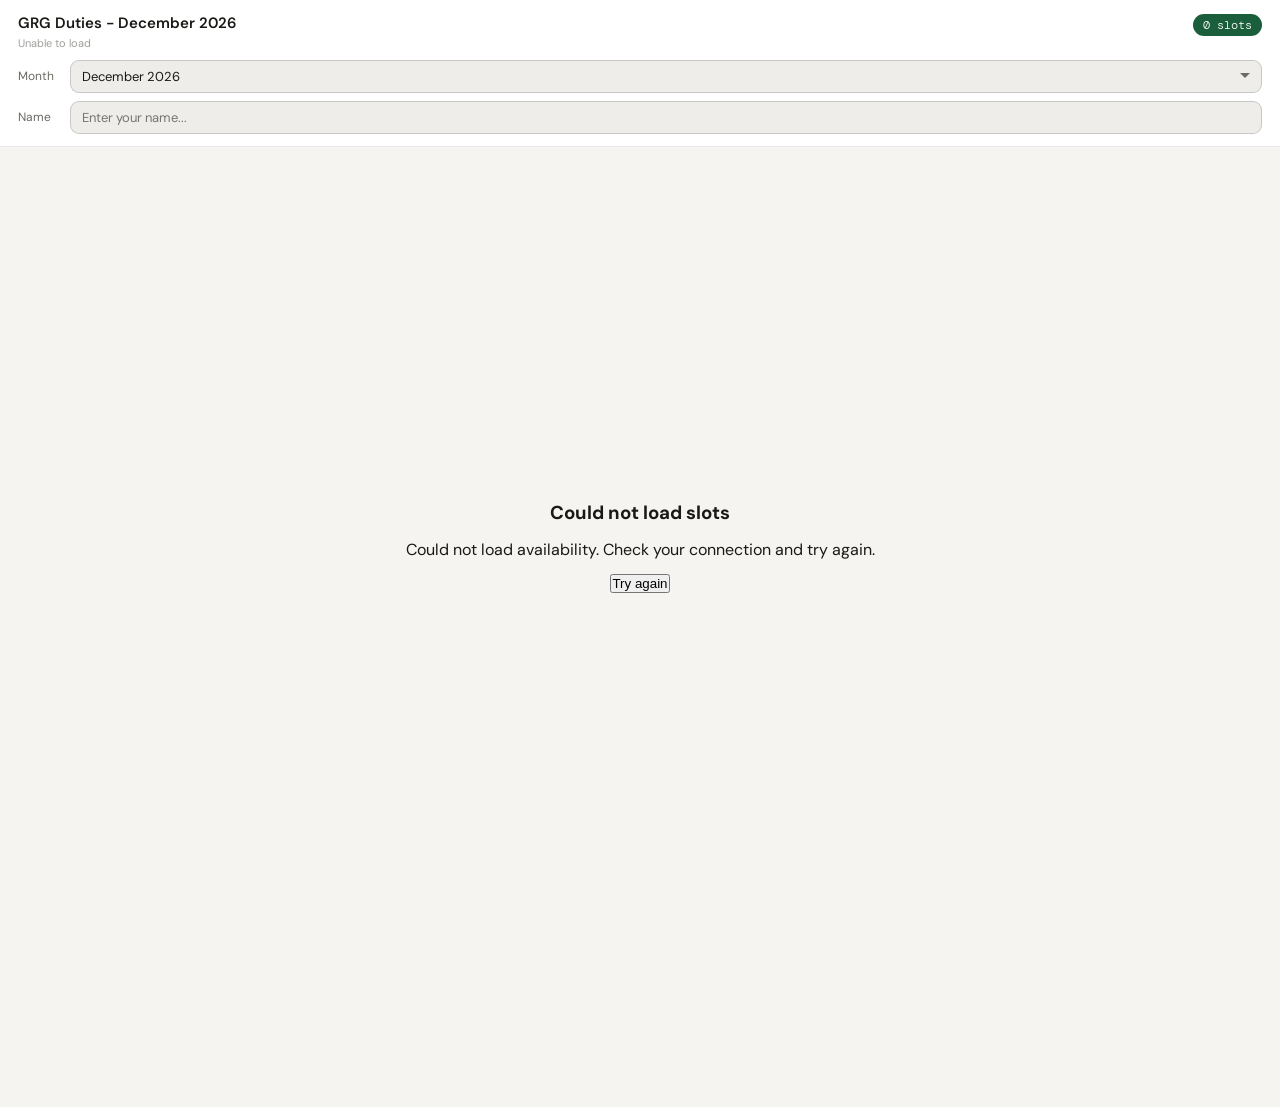
<file: grg_index.html>
<!DOCTYPE html>
<html lang="en">

<head>
  <meta charset="UTF-8">
  <meta name="viewport" content="width=device-width, initial-scale=1.0, maximum-scale=1.0">
  <title>GRG Volunteer Duty Booking</title>

    <link rel="preconnect" href="https://fonts.googleapis.com">
    <link rel="preconnect" href="https://fonts.gstatic.com" crossorigin>
    <link href="https://fonts.googleapis.com/css2?family=DM+Sans:opsz,wght@9..40,400;9..40,500;9..40,600&family=DM+Mono:wght@400;500&display=swap" rel="stylesheet">

    <link rel="stylesheet" href="grg_style.css">
    <link rel="stylesheet" href="loading_messages.css">
</head>

<body>

  <header>
    <div class="hdr-row">
      <div>
        <a href="../index.html" class="header-link">
          <div class="hdr-title" id="hdrTitle">Book GRG Duties</div>
          <div class="hdr-valid" id="hdrValid">Loading...</div>
        </a>
      </div>
      <div class="badge" id="badge">0 slots</div>
    </div>

    <div class="hdr-fields">
      <div class="field-row">
        <label for="monthSelect">Month</label>
        <select id="monthSelect" class="month-select"></select>
      </div>
      <div class="field-row">
        <label for="volName">Name</label>
        <input id="volName" class="name-input" type="text"
               placeholder="Enter your name..." maxlength="50" autocomplete="name" />
      </div>
    </div>
  </header>

  <div id="appBody"></div>

  <div class="short-duty-wrap" id="shortDutyWrap">
    <label class="short-duty-label">
      <input type="checkbox" id="shortDuty">
      <span>Short duty</span>
    </label>
  </div>

  <div class="bottom-bar" id="bottomBar">
    <div class="comment-wrap collapsed" id="commentWrap">
      <div class="comment-toggle" id="commentToggle">
        <span>Comment (optional)</span>
        <span class="comment-arrow" id="commentArrow">&#9662;</span>
      </div>
      <textarea id="volComment" class="comment-input" placeholder="Any notes for the coordinator..."></textarea>
    </div>
    <div class="bar-btns">
      <button class="btn-clear" id="clearBtn">Clear all</button>
      <button class="btn-send"  id="sendBtn">Review &amp; Send &#8594;</button>
    </div>
  </div>

  <div class="toast" id="toast">
    <span id="toastLabel">Slot removed</span>
    <button class="toast-undo" id="toastUndo">Undo</button>
  </div>

  <div class="overlay" id="overlay">
    <div class="modal">
      <div class="modal-handle"></div>
      <div class="modal-title">Your Booking Message</div>
      <div class="modal-sub">Tap WhatsApp to send your booking to the coordinator.</div>
      <div class="msg-box" id="msgBox"></div>
      <div class="copy-fb" id="copyFb"></div>
      <div class="modal-btns">
        <button class="mbtn mbtn-close" id="closeModal">&#10005;</button>
        <button class="mbtn mbtn-copy"  id="copyBtn">Copy</button>
        <a class="mbtn mbtn-wa" id="waBtn" href="#" target="_blank">WhatsApp &#8599;</a>
      </div>
    </div>
  </div>

  <!-- Load telemetry module first, then booking script -->
  <script src="grg_telemetry.js"></script>
  <script src="grg_script.js"></script>

</body>
</html>
</file>
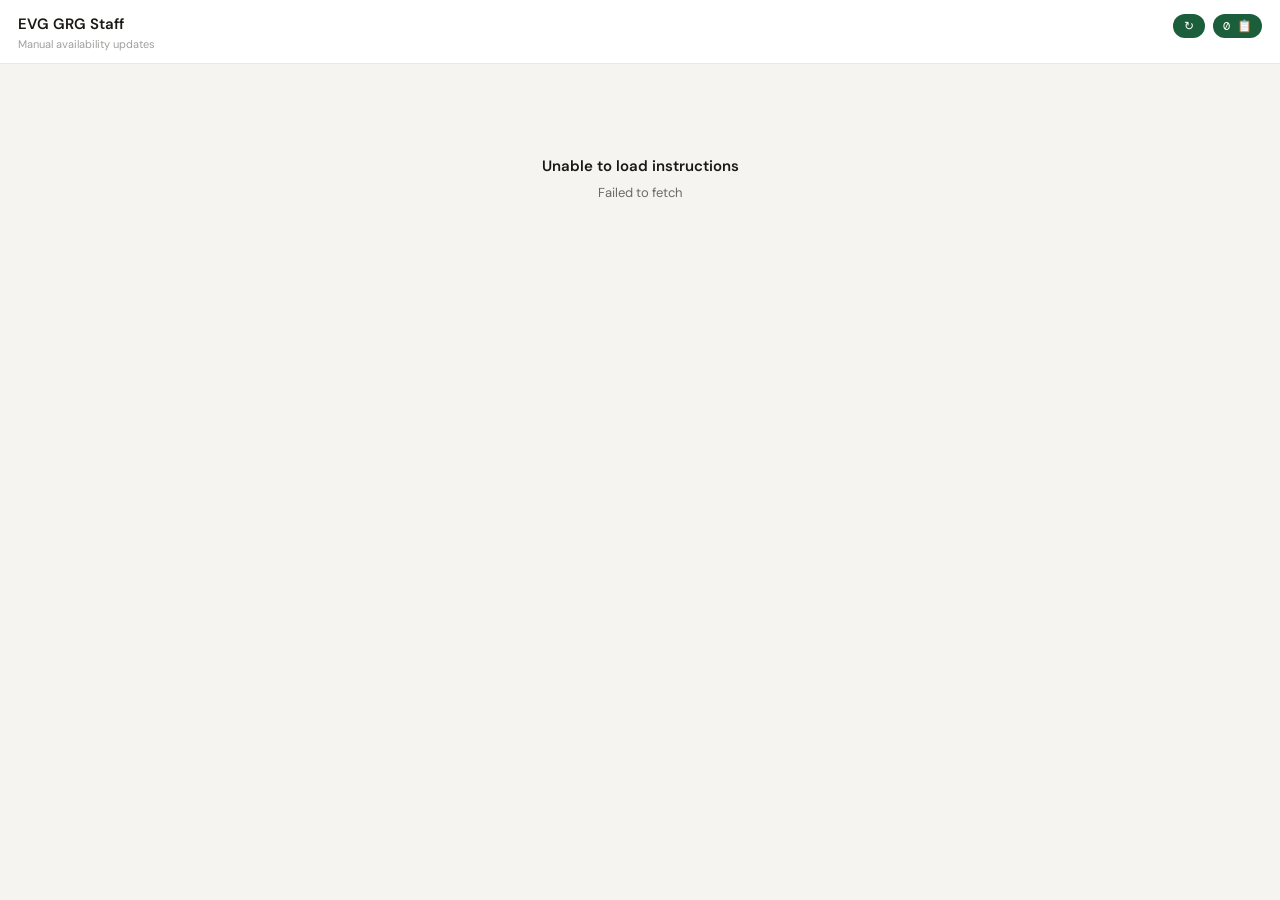
<file: grg_staff_dashboard.html>
<!DOCTYPE html>
<html lang="en">

<head>

<meta charset="UTF-8">

<meta
    name="viewport"
    content="width=device-width, initial-scale=1.0, maximum-scale=1.0"
>

<title>EVG GRG Staff</title>


<link
    href="https://fonts.googleapis.com/css2?family=DM+Sans:opsz,wght@9..40,400;9..40,500;9..40,600&family=DM+Mono:wght@400;500&display=swap"
    rel="stylesheet"
>


<style>

/* ========================================
   RESET & CSS VARIABLES
   ======================================== */

*, *::before, *::after {
    box-sizing: border-box;
    margin: 0;
    padding: 0;
}


:root {

    --bg: #F5F4F0;

    --surface: #FFFFFF;

    --border: rgba(0,0,0,.09);

    --text: #1A1916;

    --muted: #6B6A66;

    --faint: #A09F9C;

    --accent: #1B5E3B;


    --action-bg: #FFF4E5;

    --action-border: #E39A32;

    --action-text: #7A4300;


    --sheet-bg: #EAF3DE;

    --sheet-text: #27500A;

    --sheet-border: #639922;


    --slot-bg: #EEF1F5;

    --slot-border: #B8BEC7;

    --slot-text: #30353B;


    --radius: 14px;

}


/* ========================================
   BODY
   ======================================== */

body {

    font-family: 'DM Sans', sans-serif;

    background: var(--bg);

    color: var(--text);

    min-height: 100vh;

    padding-bottom: 40px;

    -webkit-font-smoothing: antialiased;

}


/* ========================================
   HEADER
   ======================================== */

header {

    background: #fff;

    border-bottom: 1px solid var(--border);

    padding: 14px 18px 12px;

    position: sticky;

    top: 0;

    z-index: 10;

}


.hdr-row {

    display: flex;

    justify-content: space-between;

    align-items: flex-start;

}


.hdr-title {

    font-size: 15px;

    font-weight: 600;

}


.hdr-valid {

    margin-top: 3px;

    font-size: 11px;

    color: var(--faint);

}


.hdr-controls {

    display: flex;

    gap: 8px;

    align-items: center;

}


/* ========================================
   BADGE
   ======================================== */

.badge {

    background: var(--accent);

    color: #fff;

    padding: 4px 10px;

    border-radius: 999px;

    font-size: 12px;

    font-family: 'DM Mono', monospace;

    white-space: nowrap;

}


/* ========================================
   REFRESH BUTTON
   ======================================== */

.refresh-btn {

    background: var(--accent);

    color: #fff;

    border: none;

    padding: 4px 11px;

    border-radius: 999px;

    font-size: 12px;

    font-family: 'DM Sans', sans-serif;

    font-weight: 500;

    cursor: pointer;

}


.refresh-btn:hover {

    opacity: .9;

}


/* ========================================
   LIST
   ======================================== */

.list {

    padding: 12px 14px;

    display: flex;

    flex-direction: column;

    gap: 10px;

}


/* ========================================
   INSTRUCTION CARD
   ======================================== */

.instruction-card {

    background: var(--surface);

    border: 1px solid var(--action-border);

    border-radius: 14px;

    overflow: hidden;

}


/* ========================================
   CARD HEADER
   ======================================== */

.card-header {

    padding: 10px 14px;

    display: flex;

    justify-content: space-between;

    align-items: flex-start;

    border-bottom: 1px solid var(--border);

    background: var(--action-bg);

}


.card-date {

    font-family: 'DM Mono', monospace;

    font-size: 13px;

    font-weight: 500;

}


.card-time {

    margin-top: 3px;

    font-size: 12px;

    color: var(--muted);

}


.card-header-right {

    display: flex;

    gap: 6px;

    align-items: center;

}


.tag {

    font-size: 10px;

    font-weight: 600;

    text-transform: uppercase;

    background: var(--action-border);

    color: #fff;

    padding: 3px 8px;

    border-radius: 999px;

    white-space: nowrap;

    letter-spacing: .04em;

}


.type-tag {

    font-size: 10px;

    font-weight: 600;

    text-transform: uppercase;

    padding: 3px 8px;

    border-radius: 999px;

    white-space: nowrap;

    background: var(--sheet-bg);

    color: var(--sheet-text);

    border: 1px solid var(--sheet-border);

}


/* ========================================
   CARD BODY
   ======================================== */

.card-body {

    padding: 14px;

}


.name {

    font-size: 14px;

    font-weight: 600;

}


.booking-id {

    margin-top: 3px;

    font-family: 'DM Mono', monospace;

    font-size: 10px;

    color: var(--faint);

}


/* ========================================
   MAIN ACTION
   ======================================== */

.action-box {

    margin-top: 12px;

    padding: 14px;

    background: var(--action-bg);

    border: 1px solid var(--action-border);

    border-radius: 12px;

}


.action-label {

    font-size: 10px;

    font-weight: 600;

    text-transform: uppercase;

    letter-spacing: .06em;

    color: var(--action-text);

}


.action-value {

    margin-top: 4px;

    font-size: 24px;

    line-height: 1;

    font-weight: 600;

    color: #8B4800;

}


/* ========================================
   LOCATION DETAILS
   ======================================== */

.details {

    margin-top: 10px;

    display: grid;

    grid-template-columns: 1fr 1fr;

    gap: 8px;

}


.detail {

    padding: 10px;

    border: 1px solid var(--border);

    border-radius: 10px;

    background: #fff;

}


.detail.full {

    grid-column: 1 / -1;

}


.detail-label {

    font-size: 9px;

    text-transform: uppercase;

    letter-spacing: .06em;

    color: var(--faint);

    font-weight: 600;

}


.detail-value {

    margin-top: 4px;

    font-family: 'DM Mono', monospace;

    font-size: 13px;

    font-weight: 500;

    color: var(--text);

}


/* ========================================
   SHEET VALUE
   ======================================== */

.sheet-value {

    color: var(--sheet-text);

    background: var(--sheet-bg);

    border: 1px solid var(--sheet-border);

    padding: 5px 8px;

    border-radius: 7px;

    display: inline-block;

}


/* ========================================
   SLOT VALUE
   ======================================== */

.slot-value {

    color: var(--slot-text);

    background: var(--slot-bg);

    border: 1px solid var(--slot-border);

    padding: 5px 8px;

    border-radius: 7px;

    display: inline-block;

}


/* ========================================
   STAFF INSTRUCTION
   ======================================== */

.how-to {

    margin-top: 12px;

    padding-top: 12px;

    border-top: 1px solid var(--border);

}


.how-to-title {

    font-size: 11px;

    font-weight: 600;

}


.how-to-text {

    margin-top: 5px;

    font-size: 12px;

    line-height: 1.5;

    color: var(--muted);

}


.how-to-text strong {

    color: var(--text);

}


/* ========================================
   COMMENT
   ======================================== */

.comment {

    margin-top: 10px;

    padding-top: 10px;

    border-top: 1px solid var(--border);

    font-size: 12px;

    color: var(--muted);

}


/* ========================================
   STATE
   ======================================== */

.state {

    padding: 80px 24px;

    text-align: center;

}


.state-title {

    font-size: 15px;

    font-weight: 600;

}


.state-sub {

    margin-top: 8px;

    font-size: 13px;

    color: var(--muted);

}


/* ========================================
   LOADING
   ======================================== */

.loading {

    min-height: 60vh;

    display: flex;

    justify-content: center;

    align-items: center;

    color: var(--muted);

    font-size: 13px;

}


.loading::after {

    content: "";

    display: inline-block;

    width: 14px;

    height: 14px;

    margin-left: 8px;

    vertical-align: -2px;

    border: 2px solid #D8D6D0;

    border-top-color: var(--accent);

    border-radius: 50%;

    animation: spin .8s linear infinite;

}


@keyframes spin {

    to {

        transform: rotate(360deg);

    }

}


/* ========================================
   SMALL SCREEN
   ======================================== */

@media (max-width: 420px) {

    .details {

        grid-template-columns: 1fr;

    }

    .detail.full {

        grid-column: auto;

    }

    .card-header-right {

        flex-direction: column;

        align-items: flex-end;

    }

}

</style>

</head>


<body>


<!-- ========================================
     HEADER
     ======================================== -->

<header>

    <div class="hdr-row">

        <div>

            <div class="hdr-title">
                EVG GRG Staff
            </div>

            <div class="hdr-valid">
                Manual availability updates
            </div>

        </div>


        <div class="hdr-controls">

            <button
                class="refresh-btn"
                id="refreshBtn"
                type="button">
                ↻
            </button>


            <div
                class="badge"
                id="count">
                0 📋
            </div>

        </div>

    </div>

</header>


<!-- ========================================
     INSTRUCTION LIST
     ======================================== -->

<div
    class="list"
    id="instructionList">

    <div class="loading">
        Loading instructions
    </div>

</div>


<script>

/* ========================================
   CONFIGURATION
   ======================================== */

const GAS_DEPLOYMENT_ID =
    // "AKfycbz-vj7FoO24w22zVPoWczaR-4tmcHJcRGgS6hIxnFaxHkkCWOzG870apNPawsvnZp7q";
      "AKfycbxQpeRmvBcWK-Vupw6SYrP4i-b31RdN3Df6IPvWJ7eXFWyUFcmuc3ZwOMVcSkdwnCVYEQ"; // y250 deployment


const GAS_URL =
    `https://script.google.com/macros/s/${GAS_DEPLOYMENT_ID}/exec`;


/* ========================================
   STATE
   ======================================== */

let allInstructions = [];

let sortOrder = "asc";


/* ========================================
   SAFE STRING
   ======================================== */

function safeString(value) {

    if (
        value === null ||
        value === undefined ||
        value === ""
    ) {
        return "";
    }

    return String(value).trim();

}


/* ========================================
   FORMAT DATE
   ======================================== */

function formatDate(value) {

    if (!value) return "";

    const parts =
        String(value).split("/");

    if (parts.length !== 3) {
        return safeString(value);
    }

    const year =
        Number(parts[0]);

    const month =
        Number(parts[1]) - 1;

    const day =
        Number(parts[2]);


    const d =
        new Date(
            year,
            month,
            day
        );


    if (isNaN(d.getTime())) {
        return safeString(value);
    }


    return d.toLocaleDateString(
        "en-ZA",
        {
            day: "2-digit",
            month: "short",
            year: "numeric"
        }
    );

}


/* ========================================
   ESCAPE HTML
   ======================================== */

function escapeHtml(value) {

    return String(value || "")
        .replace(/&/g, "&amp;")
        .replace(/</g, "&lt;")
        .replace(/>/g, "&gt;")
        .replace(/"/g, "&quot;")
        .replace(/'/g, "&#039;");

}


/* ========================================
   RENDER
   ======================================== */

function renderInstructions(instructions) {

    return instructions.map(function(item) {

        const instruction =
            item.instruction || {};


        const sheet =
            safeString(instruction.sheet);


        const day =
            safeString(instruction.day);


        const dayName =
            safeString(instruction.dayName);


        const slot =
            safeString(instruction.slot);


        const amount =
            Number(instruction.amount || 1);


        const action =
            safeString(instruction.action)
                .toUpperCase();


        return `

        <div class="instruction-card">


            <div class="card-header">

                <div>

                    <div class="card-date">
                        ${escapeHtml(
                            formatDate(item.date)
                        )}
                    </div>

                    <div class="card-time">
                        ${escapeHtml(dayName)}
                        ·
                        ${escapeHtml(slot)}
                    </div>

                </div>


                <div class="card-header-right">

                    <span class="tag">
                        ACTION
                    </span>

                    <span class="type-tag">
                        GRG
                    </span>

                </div>

            </div>


            <div class="card-body">


                <div class="name">
                    ${escapeHtml(item.name)}
                </div>


                <div class="booking-id">
                    ${escapeHtml(item.bookingId)}
                </div>


                <div class="action-box">

                    <div class="action-label">
                        Staff action
                    </div>

                    <div class="action-value">
                        ${escapeHtml(action)}
                        ${escapeHtml(amount)}
                    </div>

                </div>


                <div class="details">


                    <div class="detail full">

                        <div class="detail-label">
                            Sheet
                        </div>

                        <div class="detail-value">

                            <span class="sheet-value">
                                ${escapeHtml(sheet)}
                            </span>

                        </div>

                    </div>


                    <div class="detail">

                        <div class="detail-label">
                            Day
                        </div>

                        <div class="detail-value">
                            ${escapeHtml(day)}
                            ·
                            ${escapeHtml(dayName)}
                        </div>

                    </div>


                    <div class="detail">

                        <div class="detail-label">
                            Slot
                        </div>

                        <div class="detail-value">

                            <span class="slot-value">
                                ${escapeHtml(slot)}
                            </span>

                        </div>

                    </div>


                </div>


                <div class="how-to">

                    <div class="how-to-title">
                        What to do
                    </div>

                    <div class="how-to-text">

                        Open sheet
                        <strong>${escapeHtml(sheet)}</strong>,
                        find
                        <strong>Day ${escapeHtml(day)}</strong>,
                        then find the
                        <strong>${escapeHtml(slot)}</strong>
                        cell and
                        <strong>${escapeHtml(action.toLowerCase())} ${escapeHtml(amount)}</strong>.

                    </div>

                </div>


                ${
                    item.comment
                        ? `

                        <div class="comment">

                            ${escapeHtml(item.comment)}

                        </div>

                        `
                        : ""
                }


            </div>

        </div>

        `;

    }).join("");

}


/* ========================================
   UPDATE DISPLAY
   ======================================== */

function updateDisplay() {

    const container =
        document.getElementById(
            "instructionList"
        );


    if (
        !allInstructions ||
        allInstructions.length === 0
    ) {

        container.innerHTML = `

            <div class="state">

                <div class="state-title">
                    No actions required
                </div>

                <div class="state-sub">
                    There are currently no approved
                    GRG bookings requiring a manual update.
                </div>

            </div>

        `;

        updateCount();

        return;

    }


    const sorted =
        [...allInstructions].sort(
            function(a, b) {

                const dateA =
                    safeString(a.date);

                const dateB =
                    safeString(b.date);


                const dateCompare =
                    dateA.localeCompare(
                        dateB
                    );


                if (dateCompare !== 0) {

                    return sortOrder === "asc"
                        ? dateCompare
                        : -dateCompare;

                }


                return safeString(a.slot)
                    .localeCompare(
                        safeString(b.slot)
                    );

            }
        );


    container.innerHTML =
        renderInstructions(sorted);


    updateCount();

}


/* ========================================
   COUNT
   ======================================== */

function updateCount() {

    document.getElementById(
        "count"
    ).textContent =
        allInstructions.length +
        " 📋";

}


/* ========================================
   LOAD
   ======================================== */

function loadStaffData() {

    const container =
        document.getElementById(
            "instructionList"
        );


    container.innerHTML = `

        <div class="loading">
            Loading instructions
        </div>

    `;


    fetch(
        GAS_URL +
        "?action=staffData"
    )


    .then(function(response) {

        if (!response.ok) {

            throw new Error(
                "HTTP " + response.status
            );

        }

        return response.text();

    })


    .then(function(text) {

        let data;


        try {

            data =
                JSON.parse(text);

        } catch (err) {

            console.error(
                "Non JSON response:",
                text
            );

            throw new Error(
                "Invalid response from server"
            );

        }


        if (data.error) {

            throw new Error(
                data.error
            );

        }


        allInstructions =
            data.instructions || [];


        updateDisplay();

    })


    .catch(function(err) {

        console.error(
            "Staff dashboard error:",
            err
        );


        container.innerHTML = `

            <div class="state">

                <div class="state-title">
                    Unable to load instructions
                </div>

                <div class="state-sub">
                    ${escapeHtml(err.message)}
                </div>

            </div>

        `;

    });

}


/* ========================================
   REFRESH
   ======================================== */

document.getElementById(
    "refreshBtn"
).addEventListener(
    "click",
    function() {

        loadStaffData();

    }
);


/* ========================================
   INITIALIZE
   ======================================== */

loadStaffData();

</script>


</body>

</html>
</file>
<file: cg_style.css>
/* ════════════════════════════════════════════════════════════════════════════
   RESET & BOX SIZING
   Base reset for all elements
   ════════════════════════════════════════════════════════════════════════════ */

*, *::before, *::after {
  box-sizing: border-box;
  margin: 0;
  padding: 0;
}


/* ════════════════════════════════════════════════════════════════════════════
   CSS VARIABLES
   Color palette, spacing, and design tokens
   ════════════════════════════════════════════════════════════════════════════ */

:root {
  --bg:           #F5F4F0;
  --surface:      #FFFFFF;
  --surface2:     #EEEDEA;
  --border:       rgba(0,0,0,0.09);
  --border-mid:   rgba(0,0,0,0.16);
  --text:         #1A1916;
  --text-muted:   #6B6A66;
  --text-faint:   #A09F9C;
  --accent:       #1B5E3B;
  --accent-hover: #14472C;
  --accent-light: #E3EFE9;
  --accent-text:  #0E3D25;

  /*--course-bg:      #FAF3FB;*/
  /*--course-text:    #0D3D6B;*/
  --course-bg:      #4A90D9;
  --course-text:    #FAF3FB;
  --course-border:  #4A90D9;
  /*--guiding-bg:     #FAF3DE;*/
  /*--guiding-text:   #27500A;*/
  --guiding-bg:     #dbcf63;
  --guiding-bg:     #f1ecb8;
  --guiding-text: #43403b;
  --guiding-border: #dbcf63;
  --course-card-bg:  #e3e7eb;
  --guiding-card-bg: #f5FBF0;

  --avail-bg:     #d6ebd4;
  --avail-bg:     #edf1ea;
  --avail-text:   #27500A;
  --avail-border: #639922;
  --partial-bg: #faecda;
  --partial-text: #633806;
  --partial-border: #BA7517;
  --full-bg:      #EEEDEA;
  --full-text:    #9E9D9A;
  --full-border:  #C8C7C3;
  --sel-bg:       #1B5E3B;
  --sel-text:     #FFFFFF;
  --sel-border:   #0E3D25;
  --selfull-bg:   #3A3A37;
  --selfull-text: #FFFFFF;
  --selfull-border: #2A2A28;

  --radius:    14px;
  --radius-sm: 9px;
}


/* ════════════════════════════════════════════════════════════════════════════
   BODY
   Page-level styling and layout
   ════════════════════════════════════════════════════════════════════════════ */

body {
  font-family: 'DM Sans', sans-serif;
  background: var(--bg);
  color: var(--text);
  min-height: 100vh;
  padding-bottom: 160px;
  -webkit-font-smoothing: antialiased;
}


/* ════════════════════════════════════════════════════════════════════════════
   HEADER
   Top navigation and title bar
   ════════════════════════════════════════════════════════════════════════════ */

header {
  background: var(--surface);
  border-bottom: 1px solid var(--border);
  padding: 14px 18px 12px;
  position: sticky;
  top: 0;
  z-index: 100;
}

.header-link {
  display: block;
  color: inherit;
  text-decoration: none;
}

.header-link:visited,
.header-link:hover,
.header-link:active,
.header-link:focus {
  color: inherit;
  text-decoration: none;
}

.hdr-row {
  display: flex;
  align-items: flex-start;
  justify-content: space-between;
  gap: 10px;
}

.hdr-title {
  font-size: 15px;
  font-weight: 600;
  line-height: 1.3;
}

.hdr-valid {
  font-size: 11px;
  color: var(--text-faint);
  margin-top: 2px;
}


/* ════════════════════════════════════════════════════════════════════════════
   BADGE
   Selection counter badge
   ════════════════════════════════════════════════════════════════════════════ */

.badge {
  background: var(--accent);
  color: #fff;
  font-size: 12px;
  font-weight: 300;
  font-family: 'DM Mono', monospace;
  padding: 3px 10px;
  border-radius: 99px;
  white-space: nowrap;
  flex-shrink: 0;
}


/* ════════════════════════════════════════════════════════════════════════════
   HEADER FIELDS
   Input fields for name and month selection
   ════════════════════════════════════════════════════════════════════════════ */

.hdr-fields {
  margin-top: 10px;
  display: flex;
  flex-direction: column;
  gap: 8px;
}

.field-row {
  display: flex;
  align-items: center;
  gap: 8px;
}

.field-row label {
  font-size: 12px;
  color: var(--text-muted);
  white-space: nowrap;
  flex-shrink: 0;
  width: 44px;
}

.name-input {
  flex: 1;
  font-family: 'DM Sans', sans-serif;
  font-size: 13px;
  padding: 7px 11px;
  border: 1px solid var(--border-mid);
  border-radius: var(--radius-sm);
  background: var(--surface2);
  color: var(--text);
  outline: none;
  min-width: 0;
  transition: border-color 0.15s;
}

.name-input:focus {
  border-color: var(--accent);
}

.name-input.error {
  border-color: #D94F4F;
}


/* ════════════════════════════════════════════════════════════════════════════
   STATE SCREENS
   Loading, error, and unavailable states
   ════════════════════════════════════════════════════════════════════════════ */

.state-screen {
  min-height: calc(100vh - 100px);
  display: flex;
  flex-direction: column;
  align-items: center;
  justify-content: center;
  padding: 64px 24px;
  gap: 14px;
  text-align: center;
}

/*.spinner {*/
/*  width: 28px;*/
/*  height: 28px;*/
/*  border: 2.5px solid var(--border-mid);*/
/*  border-top-color: var(--accent);*/
/*  border-radius: 50%;*/
/*  animation: spin 0.75s linear infinite;*/
/*}*/

/*@keyframes spin {*/
/*  to {*/
/*    transform: rotate(360deg);*/
/*  }*/
/*}*/

.state-title {
  font-size: 15px;
  font-weight: 500;
}

.state-sub {
  font-size: 13px;
  color: var(--text-muted);
  line-height: 1.55;
  max-width: 280px;
}

.btn-retry {
  padding: 9px 22px;
  border-radius: var(--radius-sm);
  border: 1px solid var(--border-mid);
  background: var(--surface);
  font-family: 'DM Sans', sans-serif;
  font-size: 13px;
  font-weight: 500;
  cursor: pointer;
  color: var(--text);
}


/* ════════════════════════════════════════════════════════════════════════════
   EVENT LIST & CARDS
   Event card container and styling
   ════════════════════════════════════════════════════════════════════════════ */

.list {
  padding: 12px 14px;
  display: flex;
  flex-direction: column;
  gap: 10px;
}

.event-card {
  border-radius: var(--radius);
  border: 3px solid var(--border);
  overflow: hidden;
  background: var(--surface);
}

.event-card.course {
  background: var(--course-card-bg);
  border-color: rgba(74,144,217,0.2);
}

.event-card.guiding {
  background: var(--guiding-card-bg);
  border-color: rgba(99,153,34,0.2);
}

.event-header {
  padding: 10px 14px;
  display: flex;
  align-items: flex-start;
  justify-content: space-between;
  gap: 10px;
  border-bottom: 1px solid var(--border);
}

.event-date {
  font-size: 15px;
  font-weight: 600;
  font-family: 'DM Mono', monospace;
  letter-spacing: .01em;
}

.event-time {
  font-size: 14px;
  font-weight: 400;
  color: var(--text-muted);
  font-family: 'DM Mono', monospace;
  margin-top: 5px;
}

.type-tag {
  font-size: 10px;
  font-weight: 600;
  padding: 3px 9px;
  border-radius: 99px;
  text-transform: uppercase;
  letter-spacing: 0.06em;
  white-space: nowrap;
  flex-shrink: 0;
}

.type-tag.course {
  background: var(--course-bg);
  color: var(--course-text);
  border: 2px solid var(--course-border);
  box-shadow: 5px 6px 6px rgba(0, 0, 0, 0.2);
}

.type-tag.guiding {
  background: var(--guiding-bg);
  color: var(--guiding-text);
  border: 2px solid var(--guiding-border);
  box-shadow: 5px 6px 6px rgba(0, 0, 0, 0.2);
}

.event-body {
  padding: 10px 14px 2px;
  display: flex;
  flex-direction: column;
  gap: 3px;
}

.event-school {
  font-size: 14px;
  font-weight: 600;
  color: var(--text);
  margin-bottom: 5px;
}

.event-sub {
  font-size: 12px;
  color: var(--text-muted);
  display: flex;
  gap: 10px;
  flex-wrap: wrap;
}

.event-detail {
  font-size: 12px;
  color: var(--text-muted);
  margin-top: 2px;
}

.event-meta {
  display: flex;
  gap: 12px;
  margin-top: 5px;
  flex-wrap: wrap;
  padding-bottom: 10px;
}

.meta-item {
  font-size: 11px;
  color: var(--text-faint);
}

.meta-item strong {
  color: var(--text-muted);
  font-weight: 500;
}


/* ════════════════════════════════════════════════════════════════════════════
   BOOK BUTTON
   Event booking button with availability states
   ════════════════════════════════════════════════════════════════════════════ */

.book-row {
  padding: 10px 12px;
  border-top: 1px solid var(--border);
}

.book-btn {
  display: flex;
  align-items: center;
  justify-content: space-between;
  padding: 10px 13px;
  border-radius: var(--radius-sm);
  border: 1.5px solid transparent;
  cursor: pointer;
  font-family: 'DM Sans', sans-serif;
  font-size: 13px;
  font-weight: 500;
  width: 100%;
  transition: transform 0.1s;
  -webkit-tap-highlight-color: transparent;
  user-select: none;
}

.book-btn:active:not(.full) {
  transform: scale(0.975);
}

/*.book-btn.avail {*/
/*  font-size: 14px;*/
/*  font-weight: 600;*/
/*  background: var(--avail-bg);*/
/*  color: var(--avail-text);*/
/*  border-color: var(--avail-border);*/
/*  !*background-color: #eaebef;*!*/
/*  !*background-image:*!*/
/*  !*  repeating-linear-gradient(*!*/
/*  !*    45deg,*!*/
/*  !*    transparent 0,*!*/
/*  !*    transparent 5px,*!*/
/*  !*    rgba(255,255,255,.15) 5px,*!*/
/*  !*    rgba(255,255,255,.15) 7px*!*/
/*  !*  ),*!*/
/*  !*  repeating-linear-gradient(*!*/
/*  !*    -45deg,*!*/
/*  !*    transparent 0,*!*/
/*  !*    transparent 5px,*!*/
/*  !*    rgba(255,255,255,.15) 5px,*!*/
/*  !*    rgba(255,255,255,.15) 7px*!*/
/*  !*  );*!*/

/*  !*  background-color: #e8dfc8;*!*/

/*    background-color: #f1eeeb;*/

/*    background-image:*/
/*      !* tiny fibers *!*/
/*      repeating-linear-gradient(*/
/*        93deg,*/
/*        transparent 0 5px,*/
/*        rgba(80, 65, 40, .025) 5px 6px*/
/*      ),*/

/*      !* paper flecks *!*/
/*      radial-gradient(*/
/*        rgba(70, 55, 35, .08) .5px,*/
/*        transparent .8px*/
/*      ),*/

/*      !* gentle surface variation *!*/
/*      linear-gradient(*/
/*        135deg,*/
/*        rgba(255,255,255,.12),*/
/*        rgba(0,0,0,.04)*/
/*      );*/

/*    background-size: auto, 5px 5px, 100% 100%;*/

/*    border: 1px solid #c8bda5;*/
/*    box-shadow:*/
/*      inset 0 1px rgba(255,255,255,.5),*/
/*      0 1px 2px rgba(0,0,0,.12);*/
/*}*/

.book-btn.avail {
  font-size: 14px;
  font-weight: 600;
  background-color: #f1eeeb;
  color: var(--avail-text);
  border-color: #c8bda5;

  background-image: url("data:image/svg+xml,%3Csvg xmlns='http://www.w3.org/2000/svg' width='120' height='120' viewBox='0 0 120 120'%3E%3Cfilter id='paper'%3E%3CfeTurbulence type='fractalNoise' baseFrequency='0.65' numOctaves='4' seed='8' stitchTiles='stitch'/%3E%3CfeColorMatrix type='saturate' values='0'/%3E%3CfeComponentTransfer%3E%3CfeFuncA type='table' tableValues='0 0.9'/%3E%3C/feComponentTransfer%3E%3C/filter%3E%3Crect width='100%25' height='100%25' filter='url(%23paper)' opacity='.35'/%3E%3C/svg%3E");

  box-shadow:
    inset 0 1px rgba(255,255,255,.5),
    0 1px 2px rgba(0,0,0,.12);
}


.book-btn.partial {
  background: var(--partial-bg);
  color: var(--partial-text);
  border-color: var(--partial-border);
}

.book-btn.full {
  background: var(--full-bg);
  color: var(--full-text);
  border-color: var(--full-border);
  cursor: not-allowed;
}

.book-btn.sel {
  background: var(--sel-bg);
  color: var(--sel-text);
  border-color: var(--sel-border);
}

.book-btn.selfull {
  background: var(--selfull-bg);
  color: var(--selfull-text);
  border-color: var(--selfull-border);
}

.book-label {
  font-size: 11px;
  opacity: 0.82;
}

.book-icon {
  font-size: 30px;
  line-height: 1;
}


/* ════════════════════════════════════════════════════════════════════════════
   COMMENT SECTION
   Comment toggle and input field
   ════════════════════════════════════════════════════════════════════════════ */

.comment-wrap {
  padding: 0 14px 8px;
  transition: all 0.2s ease;
}

.comment-toggle {
  font-size: 12px;
  color: var(--text-muted);
  display: flex;
  justify-content: space-between;
  align-items: center;
  padding: 6px 2px;
  cursor: pointer;
  user-select: none;
}

.comment-arrow {
  font-size: 12px;
  transition: transform 0.2s ease;
}

.comment-wrap.collapsed .comment-input {
  display: none;
}

.comment-wrap.expanded .comment-arrow {
  transform: rotate(180deg);
}

.comment-input {
  width: 100%;
  margin-top: 6px;
  font-family: 'DM Sans', sans-serif;
  font-size: 13px;
  padding: 9px 11px;
  border: 1px solid var(--border-mid);
  border-radius: var(--radius-sm);
  background: var(--surface2);
  color: var(--text);
  outline: none;
  resize: none;
  height: 68px;
  transition: border-color 0.15s;
}

.comment-input:focus {
  border-color: var(--accent);
}


/* ════════════════════════════════════════════════════════════════════════════
   BOTTOM BAR
   Fixed bottom action bar with buttons
   ════════════════════════════════════════════════════════════════════════════ */

.bottom-bar {
  position: fixed;
  bottom: 0;
  left: 0;
  right: 0;
  background: var(--surface);
  border-top: 1px solid var(--border);
  padding: 10px 16px 22px;
  z-index: 200;
  display: none;
  flex-direction: column;
  gap: 8px;
}

.bottom-bar.show {
  display: flex;
}

.bar-btns {
  display: flex;
  gap: 8px;
}


/* ════════════════════════════════════════════════════════════════════════════
   BUTTONS
   Primary send and clear buttons
   ════════════════════════════════════════════════════════════════════════════ */

.btn-send {
  flex: 1;
  background: var(--accent);
  color: #fff;
  border: none;
  border-radius: var(--radius);
  padding: 14px;
  font-family: 'DM Sans', sans-serif;
  font-size: 15px;
  font-weight: 600;
  cursor: pointer;
  transition: background 0.15s;
  -webkit-tap-highlight-color: transparent;
}

.btn-send:active {
  background: var(--accent-hover);
}

.btn-clear {
  background: var(--surface2);
  color: var(--text-muted);
  border: 1.5px solid var(--border-mid);
  border-radius: var(--radius);
  padding: 14px 18px;
  font-family: 'DM Sans', sans-serif;
  font-size: 14px;
  font-weight: 500;
  cursor: pointer;
  white-space: nowrap;
  -webkit-tap-highlight-color: transparent;
}

.btn-clear:active {
  opacity: 0.7;
}


/* ════════════════════════════════════════════════════════════════════════════
   TOAST
   Notification toast with undo action
   ════════════════════════════════════════════════════════════════════════════ */

.toast {
  position: fixed;
  bottom: 130px;
  left: 50%;
  transform: translateX(-50%);
  background: #2C2C2A;
  color: #fff;
  font-size: 13px;
  padding: 9px 16px;
  border-radius: 99px;
  display: flex;
  align-items: center;
  gap: 12px;
  z-index: 250;
  opacity: 0;
  pointer-events: none;
  transition: opacity 0.2s;
  white-space: nowrap;
  max-width: calc(100vw - 32px);
}

.toast.show {
  opacity: 1;
  pointer-events: auto;
}

.toast-undo {
  background: none;
  border: none;
  color: #7FF6BE;
  font-family: 'DM Sans', sans-serif;
  font-size: 13px;
  font-weight: 600;
  cursor: pointer;
  padding: 0;
}


/* ════════════════════════════════════════════════════════════════════════════
   MODAL & OVERLAY
   Share modal dialog and backdrop
   ════════════════════════════════════════════════════════════════════════════ */

.overlay {
  display: none;
  position: fixed;
  inset: 0;
  background: rgba(0,0,0,0.48);
  z-index: 300;
  align-items: flex-end;
  justify-content: center;
}

.overlay.open {
  display: flex;
}

.modal {
  background: var(--surface);
  border-radius: var(--radius) var(--radius) 0 0;
  width: 100%;
  max-width: 620px;
  padding: 18px 18px 32px;
  max-height: 88vh;
  display: flex;
  flex-direction: column;
  gap: 12px;
}

.modal-handle {
  width: 36px;
  height: 4px;
  background: var(--border-mid);
  border-radius: 99px;
  margin: 0 auto 2px;
}

.modal-title {
  font-size: 16px;
  font-weight: 600;
}

.modal-sub {
  font-size: 12px;
  color: var(--text-muted);
  margin-top: -6px;
}

.msg-box {
  background: var(--surface2);
  border: 1px solid var(--border);
  border-radius: var(--radius-sm);
  padding: 14px;
  font-family: 'DM Mono', monospace;
  font-size: 12px;
  line-height: 1.65;
  color: var(--text);
  white-space: pre-wrap;
  overflow-y: auto;
  max-height: 38vh;
  flex: 1;
}

.modal-btns {
  display: flex;
  gap: 8px;
}

.mbtn {
  flex: 1;
  padding: 12px 8px;
  border-radius: var(--radius-sm);
  font-family: 'DM Sans', sans-serif;
  font-size: 13px;
  font-weight: 600;
  cursor: pointer;
  border: 1.5px solid var(--border-mid);
  text-align: center;
  text-decoration: none;
  display: flex;
  align-items: center;
  justify-content: center;
  gap: 5px;
  -webkit-tap-highlight-color: transparent;
  transition: opacity 0.15s;
}

.mbtn:active {
  opacity: 0.75;
}

.mbtn-close {
  background: var(--surface);
  color: var(--text-muted);
  flex: 0.55;
}

.mbtn-copy {
  background: var(--surface2);
  color: var(--text);
}

.mbtn-wa {
  background: #25D366;
  color: #fff;
  border-color: #1DA851;
}

.copy-fb {
  font-size: 11px;
  color: var(--accent);
  text-align: center;
  min-height: 15px;
}
</file>
<file: loading_messages.css>
/* ════════════════════════════════════════════════════════════════════════════
   LOADING STATE STYLING
   Follows the layout, spacing, and colour system from grg_style.css
   ════════════════════════════════════════════════════════════════════════════ */


/* ════════════════════════════════════════════════════════════════════════════
   LOADING SCREEN
   Uses the same geometry as .state-screen in grg_style.css
   ════════════════════════════════════════════════════════════════════════════ */

.state-screen.loading {
  min-height: calc(100vh - 100px);
  display: flex;
  flex-direction: column;
  align-items: center;
  justify-content: center;
  padding: 64px 24px;
  gap: 14px;
  text-align: center;
  background: var(--bg);
}


/* ════════════════════════════════════════════════════════════════════════════
   SPINNER
   Uses the same border/accent colours as the main stylesheet
   ════════════════════════════════════════════════════════════════════════════ */

.loading-spinner {
  width: 28px;
  height: 28px;
  border: 2.5px solid var(--border-mid);
  border-top-color: var(--accent);
  border-radius: 50%;
  animation: spin 0.75s linear infinite;
}

@keyframes spin {
  to {
    transform: rotate(360deg);
  }
}


/* ════════════════════════════════════════════════════════════════════════════
   LOADING MESSAGE
   Matches the main state's typography
   ════════════════════════════════════════════════════════════════════════════ */

.loading-message {
  font-size: 15px;
  font-weight: 500;
  color: var(--text);
  text-align: center;
  max-width: 280px;
  line-height: 1.55;
  min-height: 0;
  display: flex;
  align-items: center;
  justify-content: center;
  animation: fadeInOut 0.5s ease-in-out;
}

@keyframes fadeInOut {
  0% {
    opacity: 0.7;
  }

  50% {
    opacity: 1;
  }

  100% {
    opacity: 0.7;
  }
}


/* ════════════════════════════════════════════════════════════════════════════
   LOADING SUBTEXT
   Matches .state-sub from the main stylesheet
   ════════════════════════════════════════════════════════════════════════════ */

.loading-subtext {
  font-size: 13px;
  color: var(--text-muted);
  line-height: 1.55;
  max-width: 280px;
  text-align: center;
}


/* ════════════════════════════════════════════════════════════════════════════
   ACCESSIBILITY
   Respect users who prefer reduced motion
   ════════════════════════════════════════════════════════════════════════════ */

@media (prefers-reduced-motion: reduce) {
  .loading-spinner {
    /*animation: none;*/
    animation: spin 0.75s linear infinite;
    border-top-color: var(--text);
  }

  .loading-message {
    animation: none;
    opacity: 1;
  }
}



/*!* ════════════════════════════════════════════════════════════════════════════*/
/*   LOADING STATE STYLING*/
/*   ════════════════════════════════════════════════════════════════════════════ *!*/

/*!*.state-screen.loading {*!*/
/*!*  display: flex;*!*/
/*!*  flex-direction: column;*!*/
/*!*  align-items: center;*!*/
/*!*  justify-content: center;*!*/
/*!*  min-height: 400px;*!*/
/*!*  gap: 24px;*!*/
/*!*  padding: 40px 20px;*!*/
/*!*  background: linear-gradient(135deg, var(--bg-subtle) 0%, var(--bg-base) 100%);*!*/
/*!*}*!*/

/*!* SPINNER *!*/
/*.loading-spinner {*/
/*  width: 48px;*/
/*  height: 48px;*/
/*  border: 4px solid var(--color-border);*/
/*  border-top-color: var(--color-primary);*/
/*  border-radius: 50%;*/
/*  animation: spin 0.8s linear infinite;*/
/*}*/

/*@keyframes spin {*/
/*  to { transform: rotate(360deg); }*/
/*}*/

/*!* LOADING MESSAGE *!*/
/*.loading-message {*/
/*  font-size: 16px;*/
/*  font-weight: 500;*/
/*  color: var(--color-text-primary);*/
/*  text-align: center;*/
/*  max-width: 300px;*/
/*  line-height: 1.4;*/
/*  min-height: 48px;*/
/*  display: flex;*/
/*  align-items: center;*/
/*  justify-content: center;*/
/*  animation: fadeInOut 0.5s ease-in-out;*/
/*}*/

/*@keyframes fadeInOut {*/
/*  0% { opacity: 0.7; }*/
/*  50% { opacity: 1; }*/
/*  100% { opacity: 0.7; }*/
/*}*/

/*!* SUBTEXT *!*/
/*.loading-subtext {*/
/*  font-size: 12px;*/
/*  color: var(--color-text-secondary);*/
/*  font-style: italic;*/
/*  text-align: center;*/
/*}*/

/*!* ACCESSIBILITY - Reduced motion *!*/
/*@media (prefers-reduced-motion: reduce) {*/
/*  .loading-spinner {*/
/*    animation: none;*/
/*    border-top-color: var(--color-text-primary);*/
/*  }*/

/*  .loading-message {*/
/*    animation: none;*/
/*    opacity: 1;*/
/*  }*/
/*}*/
</file>
<file: grg_style.css>
/* ════════════════════════════════════════════════════════════════════════════
   RESET & BOX SIZING
   Base reset for all elements
   ════════════════════════════════════════════════════════════════════════════ */

*, *::before, *::after {
  box-sizing: border-box;
  margin: 0;
  padding: 0;
}


/* ════════════════════════════════════════════════════════════════════════════
   CSS VARIABLES
   Color palette, spacing, and design tokens
   ════════════════════════════════════════════════════════════════════════════ */

:root {
  --bg:           #F5F4F0;
  --surface:      #FFFFFF;
  --surface2:     #EEEDEA;
  --border:       rgba(0,0,0,0.09);
  --border-mid:   rgba(0,0,0,0.16);
  --text:         #1A1916;
  --text-muted:   #6B6A66;
  --text-faint:   #A09F9C;
  --accent:       #1B5E3B;
  --accent-hover: #14472C;
  --accent-light: #E3EFE9;
  --accent-text:  #0E3D25;

  --avail-bg:     #EAF3DE;
  --avail-bg:     #e1f3de;
  --avail-text:   #27500A;
  --avail-border: #639922;
  --partial-bg:   #FAEEDA;
  --partial-text: #633806;
  --partial-border: #BA7517;
  --full-bg:      #EEEDEA;
  --full-text:    #9E9D9A;
  --full-border:  #C8C7C3;
  --sel-bg:       #1B5E3B;
  --sel-text:     #FFFFFF;
  --sel-border:   #0E3D25;
  --selfull-bg:   #3A3A37;
  --selfull-text: #FFFFFF;
  --selfull-border: #2A2A28;

  --radius:    14px;
  --radius-sm: 9px;
}


/* ════════════════════════════════════════════════════════════════════════════
   BODY
   Page-level styling and layout
   ════════════════════════════════════════════════════════════════════════════ */

body {
  font-family: 'DM Sans', sans-serif;
  background: var(--bg);
  color: var(--text);
  min-height: 100vh;
  padding-bottom: 160px;
  -webkit-font-smoothing: antialiased;
}


/* ════════════════════════════════════════════════════════════════════════════
   HEADER
   Top navigation and title bar
   ════════════════════════════════════════════════════════════════════════════ */

header {
  background: var(--surface);
  border-bottom: 1px solid var(--border);
  padding: 14px 18px 12px;
  position: sticky;
  top: 0;
  z-index: 100;
}

.header-link {
  color: inherit;
  text-decoration: none;
  display: block;
}

.header-link:visited,
.header-link:hover,
.header-link:active,
.header-link:focus {
  color: inherit;
  text-decoration: none;
}

.hdr-row {
  display: flex;
  align-items: flex-start;
  justify-content: space-between;
  gap: 10px;
}

.hdr-title {
  font-size: 15px;
  font-weight: 600;
  line-height: 1.3;
}

.hdr-valid {
  font-size: 11px;
  color: var(--text-faint);
  margin-top: 2px;
}


/* ════════════════════════════════════════════════════════════════════════════
   BADGE
   Selection counter badge
   ════════════════════════════════════════════════════════════════════════════ */

.badge {
  background: var(--accent);
  color: #fff;
  font-size: 12px;
  font-weight: 300;
  font-family: 'DM Mono', monospace;
  padding: 3px 10px;
  border-radius: 99px;
  white-space: nowrap;
  flex-shrink: 0;
}


/* ════════════════════════════════════════════════════════════════════════════
   HEADER FIELDS
   Input fields for name and month selection
   ════════════════════════════════════════════════════════════════════════════ */

.hdr-fields {
  margin-top: 10px;
  display: flex;
  flex-direction: column;
  gap: 8px;
}

.field-row {
  display: flex;
  align-items: center;
  gap: 8px;
}

.field-row label {
  font-size: 12px;
  color: var(--text-muted);
  white-space: nowrap;
  flex-shrink: 0;
  width: 44px;
}

.name-input,
.month-select {
  flex: 1;
  font-family: 'DM Sans', sans-serif;
  font-size: 13px;
  padding: 7px 11px;
  border: 1px solid var(--border-mid);
  border-radius: var(--radius-sm);
  background: var(--surface2);
  color: var(--text);
  outline: none;
  min-width: 0;
  transition: border-color 0.15s;
}

.name-input:focus,
.month-select:focus {
  border-color: var(--accent);
}

.name-input.error {
  border-color: #D94F4F;
}

.month-select {
  cursor: pointer;
  appearance: none;
  -webkit-appearance: none;
  background-image: url("data:image/svg+xml,%3Csvg xmlns='http://www.w3.org/2000/svg' width='12' height='12' viewBox='0 0 12 12'%3E%3Cpath fill='%236B6A66' d='M6 8L1 3h10z'/%3E%3C/svg%3E");
  background-repeat: no-repeat;
  background-position: right 10px center;
  background-color: var(--surface2);
  padding-right: 28px;
}


/* ════════════════════════════════════════════════════════════════════════════
   STATE SCREENS
   Loading, error, and unavailable states
   ════════════════════════════════════════════════════════════════════════════ */

/*.state-screen {*/
/*  display: flex;*/
/*  flex-direction: column;*/
/*  align-items: center;*/
/*  justify-content: center;*/
/*  padding: 64px 24px;*/
/*  gap: 14px;*/
/*  text-align: center;*/
/*}*/

/*attempt to centralise*/
.state-screen {
  min-height: calc(100vh - 100px);
  display: flex;
  flex-direction: column;
  align-items: center;
  justify-content: center;
  padding: 64px 24px;
  gap: 14px;
  text-align: center;
}


.spinner {
  width: 28px;
  height: 28px;
  border: 2.5px solid var(--border-mid);
  border-top-color: var(--accent);
  border-radius: 50%;
  animation: spin 0.75s linear infinite;
}

@keyframes spin {
  to {
    transform: rotate(360deg);
  }
}

.state-title {
  font-size: 15px;
  font-weight: 500;
}

.state-sub {
  font-size: 13px;
  color: var(--text-muted);
  line-height: 1.55;
  max-width: 280px;
}

.btn-retry {
  padding: 9px 22px;
  border-radius: var(--radius-sm);
  border: 1px solid var(--border-mid);
  background: var(--surface);
  font-family: 'DM Sans', sans-serif;
  font-size: 13px;
  font-weight: 500;
  cursor: pointer;
  color: var(--text);
}


/* ════════════════════════════════════════════════════════════════════════════
   DAY LIST & CARDS
   Day card container and styling
   ════════════════════════════════════════════════════════════════════════════ */

.list {
  padding: 12px 14px;
  display: flex;
  flex-direction: column;
  gap: 10px;
}

.day-card {
  background: var(--surface);
  border-radius: var(--radius);
  border: 1px solid var(--border);
  overflow: hidden;
  /*border-bottom: 5px solid var(--border);*/
  border-top: 1px solid var(--accent);
}

.day-header {
  padding: 10px 14px;
  display: flex;
  align-items: center;
  justify-content: space-between;
  /*border-bottom: 1px solid var(--border);*/

}

.day-left {
  display: flex;
  align-items: center;
  gap: 10px;
}

.day-num {
  font-size: 22px;
  font-weight: 600;
  font-family: 'DM Mono', monospace;
  line-height: 1;
  min-width: 28px;
  letter-spacing: 0.1em;
}

.day-weekday {
  /*font-size: 15px;*/
  font-size: 18px;
  font-weight: 600;
  color: var(--text-muted);
  text-transform: uppercase;
  /*letter-spacing: 0.07em;*/
  letter-spacing: 0.2em;
}

/*.day-card.weekend .day-header {*/
/*  background: #a5d4e8;*/
/*}*/

.day-card.weekend {
  background: #ebf9ff;
}

.supervisor {
  color: var(--text-faint);
  font-weight: 400;
  letter-spacing: normal;
  text-transform: none;
  margin-left: 8px;
}

.supervisor::before {
  content: "·";
  margin-right: 8px;
}

/*targets text*/
/*.supervisor.meeting {*/
/*  color: red;*/
/*}*/
/*targets card*/
.day-card:has(.meeting) {
  background: #FFF5F5FF;
}
.day-card:has(.meeting) {
  background: #F9F8F5;
  border-top-color: #A09F9C;
}

.no-duties {
  color: var(--text-faint);
  text-align: center;
  font-size: 12px;
  padding: 4px 0;
}



.day-pill {
  font-size: 11px;
  font-family: 'DM Mono', monospace;
  font-weight: 500;
  color: var(--accent-text);
  background: var(--accent-light);
  padding: 2px 8px;
  border-radius: 99px;
  display: none;
}

.day-pill.on {
  display: inline-block;
}


/* ════════════════════════════════════════════════════════════════════════════
   SLOTS
   Time slot buttons and availability display
   ════════════════════════════════════════════════════════════════════════════ */

.slots {
  padding: 10px 12px;
  display: flex;
  flex-direction: column;
  gap: 6px;
}

.slot-btn {
  display: flex;
  align-items: center;
  justify-content: space-between;
  padding: 10px 13px;
  border-radius: var(--radius-sm);
  border: 1.5px solid transparent;
  cursor: pointer;
  font-family: 'DM Sans', sans-serif;
  font-size: 13px;
  font-weight: 500;
  width: 100%;
  transition: transform 0.1s;
  -webkit-tap-highlight-color: transparent;
  user-select: none;
}

.slot-btn:active:not(.full) {
  transform: scale(0.975);
}

.slot-btn.avail {
  background: var(--avail-bg);
  color: var(--avail-text);
  border-color: var(--avail-border);
}

.slot-btn.partial {
  background: var(--partial-bg);
  color: var(--partial-text);
  border-color: var(--partial-border);
}

.slot-btn.full {
  background: var(--full-bg);
  color: var(--full-text);
  border-color: var(--full-border);
  cursor: not-allowed;
}

.slot-btn.sel {
  background: var(--sel-bg);
  color: var(--sel-text);
  border-color: var(--sel-border);
}

.slot-btn.selfull {
  background: var(--selfull-bg);
  color: var(--selfull-text);
  border-color: var(--selfull-border);
}

.slot-time {
  font-family: 'DM Mono', monospace;
  font-size: 12px;
  letter-spacing: 0.02em;
}

.slot-right {
  display: flex;
  align-items: center;
  gap: 8px;
}

.slot-label {
  font-size: 11px;
  opacity: 0.82;
}

.slot-icon {
  font-size: 15px;
  line-height: 1;
}

.slot-btn.disabled {
  background: #F5F4F0;
  color: var(--text-faint);
  border-color: var(--border);
  cursor: default;
}

.slot-btn.disabled .slot-label,
.slot-btn.disabled .slot-icon {
  opacity: 0.5;
}

.empty-day {
  padding: 10px 14px 13px;
  font-size: 12px;
  color: var(--text-faint);
  font-style: italic;
}


/* ════════════════════════════════════════════════════════════════════════════
   COMMENT SECTION
   Comment toggle and input field
   ════════════════════════════════════════════════════════════════════════════ */

.comment-wrap {
  padding: 0 14px 8px;
  transition: all 0.2s ease;
}

.comment-toggle {
  font-size: 12px;
  color: var(--text-muted);
  display: flex;
  justify-content: space-between;
  align-items: center;
  padding: 6px 2px;
  cursor: pointer;
  user-select: none;
}

.comment-arrow {
  font-size: 12px;
  transition: transform 0.2s ease;
}

.comment-wrap.collapsed .comment-input {
  display: none;
}

.comment-wrap.expanded .comment-arrow {
  transform: rotate(180deg);
}

.comment-input {
  width: 100%;
  margin-top: 6px;
  font-family: 'DM Sans', sans-serif;
  font-size: 13px;
  padding: 9px 11px;
  border: 1px solid var(--border-mid);
  border-radius: var(--radius-sm);
  background: var(--surface2);
  color: var(--text);
  outline: none;
  resize: none;
  height: 68px;
  transition: border-color 0.15s;
}

.comment-input:focus {
  border-color: var(--accent);
}


/* ════════════════════════════════════════════════════════════════════════════
   BOTTOM BAR
   Fixed bottom action bar with buttons
   ════════════════════════════════════════════════════════════════════════════ */

.bottom-bar {
  position: fixed;
  bottom: 0;
  left: 0;
  right: 0;
  background: var(--surface);
  border-top: 1px solid var(--border);
  padding: 10px 16px 22px;
  z-index: 200;
  display: none;
  flex-direction: column;
  gap: 8px;
}

.bottom-bar.show {
  display: flex;
}

.bar-btns {
  display: flex;
  gap: 8px;
}


/* ════════════════════════════════════════════════════════════════════════════
   BOTTOM BAR SHORT DUTY
   Short Duty button
   ════════════════════════════════════════════════════════════════════════════ */

.short-duty-wrap {
  display: none;
  padding: 8px 16px 0;
  background: var(--surface);
}

.short-duty-wrap.show {
  display: block;
}

.short-duty-label {
  display: flex;
  align-items: center;
  gap: 8px;
  font-size: 12px;
  color: var(--text-muted);
  cursor: pointer;
  user-select: none;
}

.short-duty-label input {
  width: 16px;
  height: 16px;
  accent-color: var(--accent);
  cursor: pointer;
}


/* ════════════════════════════════════════════════════════════════════════════
   BUTTONS
   Primary send and clear buttons
   ════════════════════════════════════════════════════════════════════════════ */

.btn-send {
  flex: 1;
  background: var(--accent);
  color: #fff;
  border: none;
  border-radius: var(--radius);
  padding: 14px;
  font-family: 'DM Sans', sans-serif;
  font-size: 15px;
  font-weight: 600;
  cursor: pointer;
  transition: background 0.15s;
  -webkit-tap-highlight-color: transparent;
}

.btn-send:active {
  background: var(--accent-hover);
}

.btn-clear {
  background: var(--surface2);
  color: var(--text-muted);
  border: 1.5px solid var(--border-mid);
  border-radius: var(--radius);
  padding: 14px 18px;
  font-family: 'DM Sans', sans-serif;
  font-size: 14px;
  font-weight: 500;
  cursor: pointer;
  white-space: nowrap;
  -webkit-tap-highlight-color: transparent;
}

.btn-clear:active {
  opacity: 0.7;
}


/* ════════════════════════════════════════════════════════════════════════════
   TOAST
   Notification toast with undo action
   ════════════════════════════════════════════════════════════════════════════ */

.toast {
  position: fixed;
  bottom: 130px;
  left: 50%;
  transform: translateX(-50%);
  background: #2C2C2A;
  color: #fff;
  font-size: 13px;
  padding: 9px 16px;
  border-radius: 99px;
  display: flex;
  align-items: center;
  gap: 12px;
  z-index: 250;
  opacity: 0;
  pointer-events: none;
  transition: opacity 0.2s;
  white-space: nowrap;
  max-width: calc(100vw - 32px);
}

.toast.show {
  opacity: 1;
  pointer-events: auto;
}

.toast-undo {
  background: none;
  border: none;
  color: #7FF6BE;
  font-family: 'DM Sans', sans-serif;
  font-size: 13px;
  font-weight: 600;
  cursor: pointer;
  padding: 0;
}


/* ════════════════════════════════════════════════════════════════════════════
   MODAL & OVERLAY
   Share modal dialog and backdrop
   ════════════════════════════════════════════════════════════════════════════ */

.overlay {
  display: none;
  position: fixed;
  inset: 0;
  background: rgba(0,0,0,0.48);
  z-index: 300;
  align-items: flex-end;
  justify-content: center;
}

.overlay.open {
  display: flex;
}

.modal {
  background: var(--surface);
  border-radius: var(--radius) var(--radius) 0 0;
  width: 100%;
  max-width: 620px;
  padding: 18px 18px 32px;
  max-height: 88vh;
  display: flex;
  flex-direction: column;
  gap: 12px;
}

.modal-handle {
  width: 36px;
  height: 4px;
  background: var(--border-mid);
  border-radius: 99px;
  margin: 0 auto 2px;
}

.modal-title {
  font-size: 16px;
  font-weight: 600;
}

.modal-sub {
  font-size: 12px;
  color: var(--text-muted);
  margin-top: -6px;
}

.msg-box {
  background: var(--surface2);
  border: 1px solid var(--border);
  border-radius: var(--radius-sm);
  padding: 14px;
  font-family: 'DM Mono', monospace;
  font-size: 12px;
  line-height: 1.65;
  color: var(--text);
  white-space: pre-wrap;
  overflow-y: auto;
  max-height: 38vh;
  flex: 1;
}

.modal-btns {
  display: flex;
  gap: 8px;
}

.mbtn {
  flex: 1;
  padding: 12px 8px;
  border-radius: var(--radius-sm);
  font-family: 'DM Sans', sans-serif;
  font-size: 13px;
  font-weight: 600;
  cursor: pointer;
  border: 1.5px solid var(--border-mid);
  text-align: center;
  text-decoration: none;
  display: flex;
  align-items: center;
  justify-content: center;
  gap: 5px;
  -webkit-tap-highlight-color: transparent;
  transition: opacity 0.15s;
}

.mbtn:active {
  opacity: 0.75;
}

.mbtn-close {
  background: var(--surface);
  color: var(--text-muted);
  flex: 0.55;
}

.mbtn-copy {
  background: var(--surface2);
  color: var(--text);
}

.mbtn-wa {
  background: #25D366;
  color: #fff;
  border-color: #1DA851;
}

.copy-fb {
  font-size: 11px;
  color: var(--accent);
  text-align: center;
  min-height: 15px;
}
</file>
